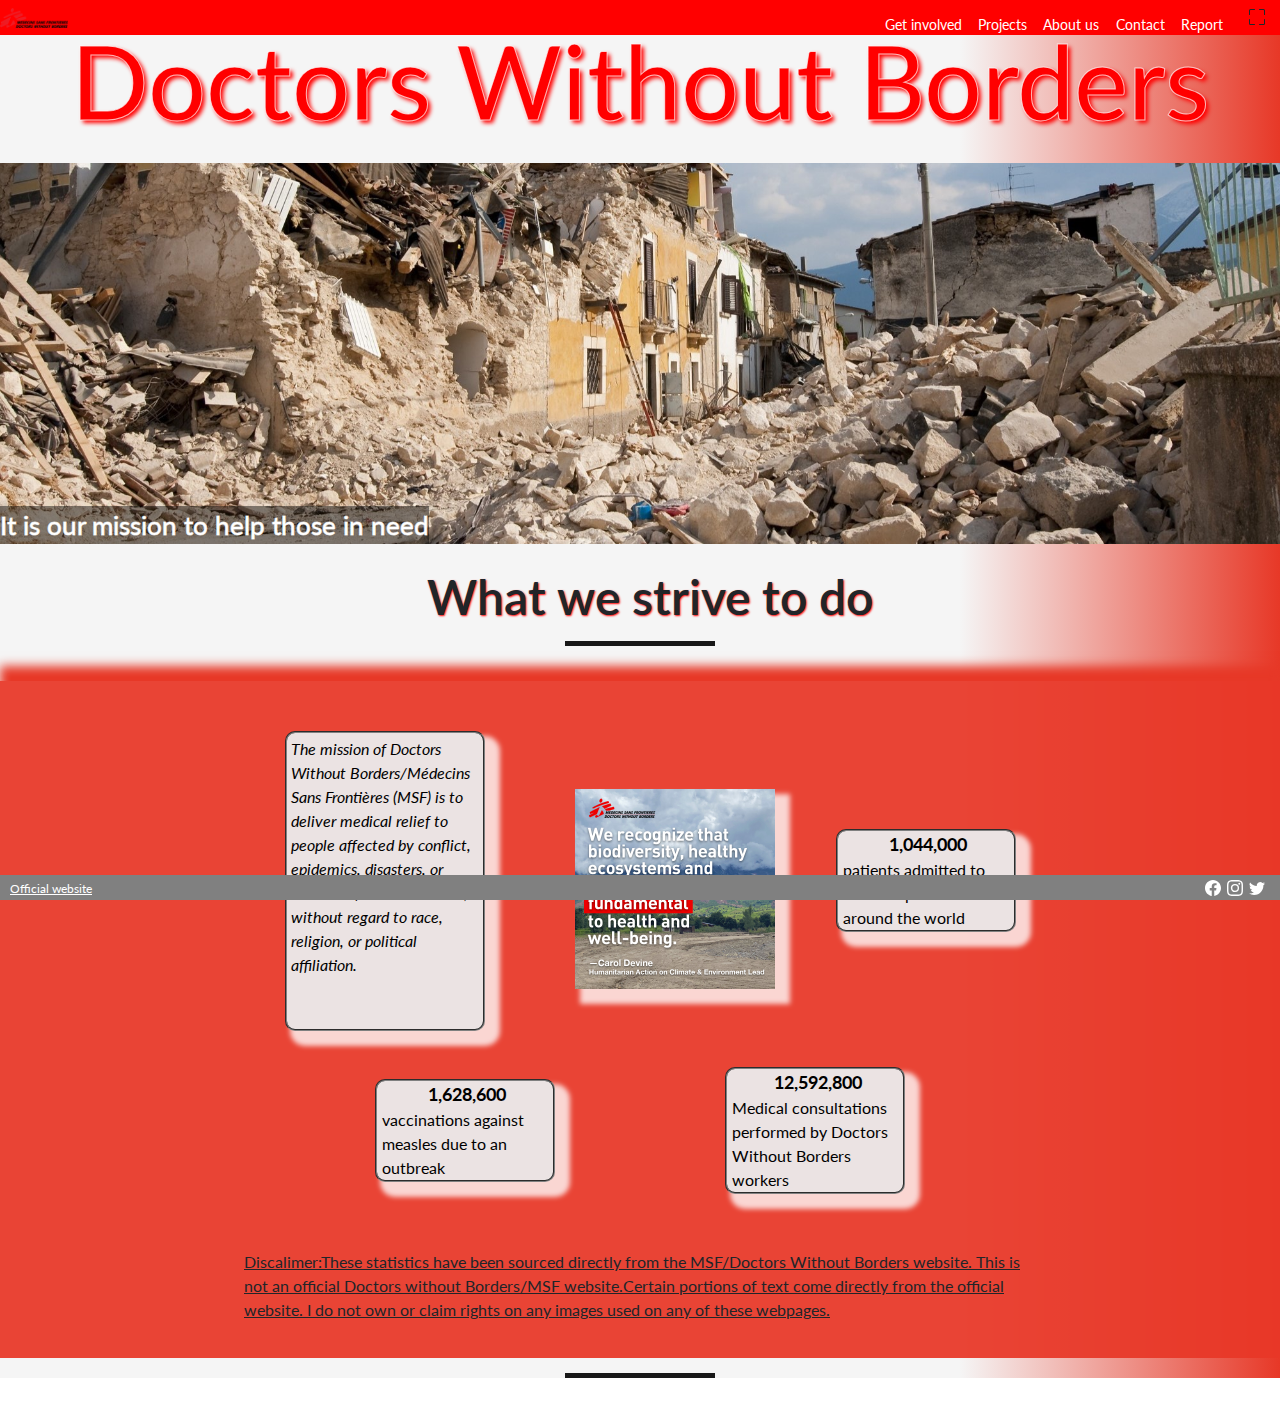
<file: Final project/index.html>
<!DOCTYPE html>
<html lang="en">

<head>
    <meta charset="UTF-8" />
    <meta name="description" content="Doctors without borders is a health organization that helps people">
    <meta name="keywords" content="Doctors without Borders homepage">
    <title>Doctors Without Borders</title>
    <link rel="stylesheet" href="https://cdn.jsdelivr.net/npm/bootstrap@5.3.2/dist/css/bootstrap.min.css">
    <script src="https://ajax.googleapis.com/ajax/libs/jquery/3.7.1/jquery.min.js"></script>
    <script src="https://cdn.jsdelivr.net/npm/bootstrap@5.3.2/dist/js/bootstrap.bundle.min.js"></script>
    <link rel="stylesheet" type="text/css" href="css/custom.css">
    <link rel="preconnect" href="https://fonts.googleapis.com">
<link rel="preconnect" href="https://fonts.gstatic.com" crossorigin>
<link href="https://fonts.googleapis.com/css2?family=Lato:ital,wght@0,100;0,300;0,400;0,700;0,900;1,100;1,300;1,400;1,700;1,900&display=swap" rel="stylesheet">



</head>

<body>
    <nav>
        <div class="navContainer">
            <a href="index.html">
                <img src="images/doctors-without-borders-logo-BF474F5DF2-seeklogo.com.png" class="logo"
                    alt="Doctors Without Borders logo">
            </a>
            <div class="navlinks">
                <ul class="navList">
                    <li><a href="Involved.html">Get involved</a></li>
                    <li><a href="Project.html">Projects</a></li>
                    <li><a href="About.html">About us</a></li>
                    <li><a href="Contact.html">Contact</a></li>
                    <li><a href="Report.html">Report</a></li>
                    <li id="fullscreen">
                        <svg xmlns="http://www.w3.org/2000/svg" width="16" height="16" fill="currentColor"
                            class="bi bi-fullscreen" viewBox="0 0 16 16">
                            <path
                                d="M1.5 1a.5.5 0 0 0-.5.5v4a.5.5 0 0 1-1 0v-4A1.5 1.5 0 0 1 1.5 0h4a.5.5 0 0 1 0 1zM10 .5a.5.5 0 0 1 .5-.5h4A1.5 1.5 0 0 1 16 1.5v4a.5.5 0 0 1-1 0v-4a.5.5 0 0 0-.5-.5h-4a.5.5 0 0 1-.5-.5M.5 10a.5.5 0 0 1 .5.5v4a.5.5 0 0 0 .5.5h4a.5.5 0 0 1 0 1h-4A1.5 1.5 0 0 1 0 14.5v-4a.5.5 0 0 1 .5-.5m15 0a.5.5 0 0 1 .5.5v4a1.5 1.5 0 0 1-1.5 1.5h-4a.5.5 0 0 1 0-1h4a.5.5 0 0 0 .5-.5v-4a.5.5 0 0 1 .5-.5" />
                        </svg>
                    </li>
                </ul>

            </div>
        </div>
    </nav>
    <div id="grad">
        <div id="progressbar"></div>
        <h1 class="DWB">Doctors Without Borders</h1>
        <!-- Image banner with caption to grab users attention -->
        <div class="bannerContainer">
            <img src="images/earthquake-1665878.jpg" class="img-fluid" alt="Earthquake rubble">
            <div class="bannerText">It is our mission to help those in need</div>
        </div>
        <br>
        <div class="homepageheader">
            <h2 class="mission">
                What we strive to do
            </h2>
            <hr class="divider">
        </div>

        <div class="content">
            <!-- Home page main content including statistics -->
            <div class="missionContainer">
                <p class="missionStatement">The mission of Doctors Without Borders/Médecins Sans Frontières (MSF)
                    is to deliver medical relief to people affected by conflict, epidemics, disasters, or exclusion
                    from health care, without regard to race, religion, or political affiliation. </p>
                <img src="images/extraimagejpg.jpg" class="environment" alt="quote by Carol Devine">
                <p class="statistics"> <strong> 1,044,000</strong> patients admitted to MSF hospitals or clinics around
                    the world</p>
                <p class="statistics"><strong> 1,628,600 </strong> vaccinations against measles due to an outbreak</p>
                <p class="statistics"><strong> 12,592,800</strong> Medical consultations performed by Doctors Without
                    Borders workers</p>
                    
                <p id="stats">Discalimer:These statistics have been sourced directly from the MSF/Doctors Without
                    Borders website.
                    This is not an official Doctors without Borders/MSF website.Certain portions of text come directly
                    from the official website.
                    I do not own or claim rights on any images used on any of these webpages.
                </p>

            </div>
            <br>
        </div>
        <hr class="divider">
        <footer>
            <div class="footerContainer">
                <a href="https://www.msf.org/">
                    <p>Official website</p>
                </a>
                <div class="socials">
                    <a href="https://www.facebook.com/aerzteohnegrenzen/">
                        <svg xmlns="http://www.w3.org/2000/svg" width="16" height="16" fill="currentColor"
                            class="bi bi-facebook" viewBox="0 0 16 16">
                            <path
                                d="M16 8.049c0-4.446-3.582-8.05-8-8.05C3.58 0-.002 3.603-.002 8.05c0 4.017 2.926 7.347 6.75 7.951v-5.625h-2.03V8.05H6.75V6.275c0-2.017 1.195-3.131 3.022-3.131.876 0 1.791.157 1.791.157v1.98h-1.009c-.993 0-1.303.621-1.303 1.258v1.51h2.218l-.354 2.326H9.25V16c3.824-.604 6.75-3.934 6.75-7.951" />
                        </svg>
                    </a>
                    <a href="https://www.instagram.com/doctorswithoutborders/?hl=en">
                        <svg xmlns="http://www.w3.org/2000/svg" width="16" height="16" fill="currentColor"
                            class="bi bi-instagram" viewBox="0 0 16 16">
                            <path
                                d="M8 0C5.829 0 5.556.01 4.703.048 3.85.088 3.269.222 2.76.42a3.9 3.9 0 0 0-1.417.923A3.9 3.9 0 0 0 .42 2.76C.222 3.268.087 3.85.048 4.7.01 5.555 0 5.827 0 8.001c0 2.172.01 2.444.048 3.297.04.852.174 1.433.372 1.942.205.526.478.972.923 1.417.444.445.89.719 1.416.923.51.198 1.09.333 1.942.372C5.555 15.99 5.827 16 8 16s2.444-.01 3.298-.048c.851-.04 1.434-.174 1.943-.372a3.9 3.9 0 0 0 1.416-.923c.445-.445.718-.891.923-1.417.197-.509.332-1.09.372-1.942C15.99 10.445 16 10.173 16 8s-.01-2.445-.048-3.299c-.04-.851-.175-1.433-.372-1.941a3.9 3.9 0 0 0-.923-1.417A3.9 3.9 0 0 0 13.24.42c-.51-.198-1.092-.333-1.943-.372C10.443.01 10.172 0 7.998 0zm-.717 1.442h.718c2.136 0 2.389.007 3.232.046.78.035 1.204.166 1.486.275.373.145.64.319.92.599s.453.546.598.92c.11.281.24.705.275 1.485.039.843.047 1.096.047 3.231s-.008 2.389-.047 3.232c-.035.78-.166 1.203-.275 1.485a2.5 2.5 0 0 1-.599.919c-.28.28-.546.453-.92.598-.28.11-.704.24-1.485.276-.843.038-1.096.047-3.232.047s-2.39-.009-3.233-.047c-.78-.036-1.203-.166-1.485-.276a2.5 2.5 0 0 1-.92-.598 2.5 2.5 0 0 1-.6-.92c-.109-.281-.24-.705-.275-1.485-.038-.843-.046-1.096-.046-3.233s.008-2.388.046-3.231c.036-.78.166-1.204.276-1.486.145-.373.319-.64.599-.92s.546-.453.92-.598c.282-.11.705-.24 1.485-.276.738-.034 1.024-.044 2.515-.045zm4.988 1.328a.96.96 0 1 0 0 1.92.96.96 0 0 0 0-1.92m-4.27 1.122a4.109 4.109 0 1 0 0 8.217 4.109 4.109 0 0 0 0-8.217m0 1.441a2.667 2.667 0 1 1 0 5.334 2.667 2.667 0 0 1 0-5.334" />
                        </svg>
                    </a>

                    <a href="https://twitter.com/msf">
                        <svg xmlns="http://www.w3.org/2000/svg" width="16" height="16" fill="currentColor"
                            class="bi bi-twitter" viewBox="0 0 16 16">
                            <path
                                d="M5.026 15c6.038 0 9.341-5.003 9.341-9.334q.002-.211-.006-.422A6.7 6.7 0 0 0 16 3.542a6.7 6.7 0 0 1-1.889.518 3.3 3.3 0 0 0 1.447-1.817 6.5 6.5 0 0 1-2.087.793A3.286 3.286 0 0 0 7.875 6.03a9.32 9.32 0 0 1-6.767-3.429 3.29 3.29 0 0 0 1.018 4.382A3.3 3.3 0 0 1 .64 6.575v.045a3.29 3.29 0 0 0 2.632 3.218 3.2 3.2 0 0 1-.865.115 3 3 0 0 1-.614-.057 3.28 3.28 0 0 0 3.067 2.277A6.6 6.6 0 0 1 .78 13.58a6 6 0 0 1-.78-.045A9.34 9.34 0 0 0 5.026 15" />
                        </svg>
                    </a>
                </div>
            </div>
            <script src="js/script.js"></script>
        </footer>
    </div>
</body>

</html>
</file>
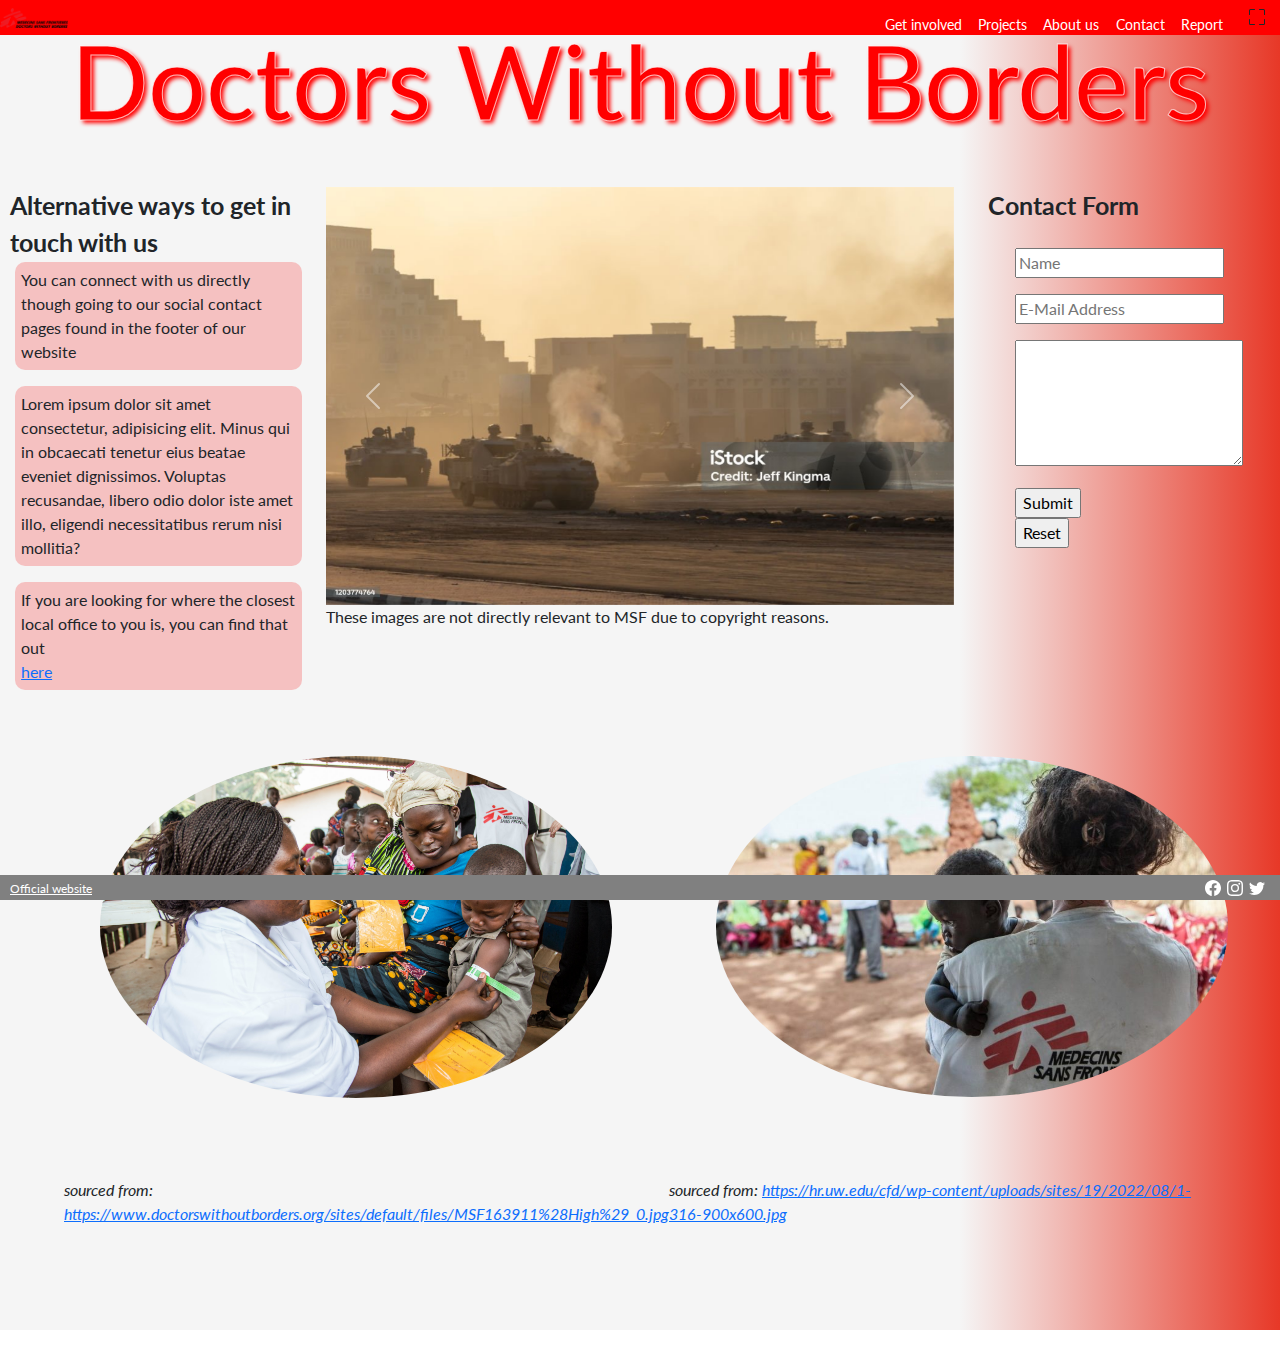
<file: Final project/Contact.html>
<!DOCTYPE html>
<html lang="en">

<head>
  <meta charset="UTF-8" />
  <meta name="description" content="Doctors without Borders contact page">
  <meta name="keywords" content="Contacting Doctors without Borders">
  <title>Contact Doctors Without Borders</title>
  <link rel="stylesheet" href="https://cdn.jsdelivr.net/npm/bootstrap@5.3.2/dist/css/bootstrap.min.css">
  <script src="https://ajax.googleapis.com/ajax/libs/jquery/3.7.1/jquery.min.js"></script>
  <script src="https://cdn.jsdelivr.net/npm/bootstrap@5.3.2/dist/js/bootstrap.bundle.min.js"></script>
  <link rel="stylesheet" type="text/css" href="css/custom.css">
  <link rel="preconnect" href="https://fonts.googleapis.com">
  <link rel="preconnect" href="https://fonts.gstatic.com" crossorigin>
  <link href="https://fonts.googleapis.com/css2?family=Lato:ital,wght@0,100;0,300;0,400;0,700;0,900;1,100;1,300;1,400;1,700;1,900&display=swap" rel="stylesheet">
</head>

<body>
  <nav>
    <div class="navContainer">
      <a href="index.html">
        <img src="images/doctors-without-borders-logo-BF474F5DF2-seeklogo.com.png" class="logo"
          alt="Doctors Without Borders logo">
      </a>
      <div class="navlinks">
        <ul class="navList">
          <li><a href="Involved.html">Get involved</a></li>
          <li><a href="Project.html">Projects</a></li>
          <li><a href="About.html">About us</a></li>
          <li><a href="Contact.html">Contact</a></li>
          <li><a href="Report.html">Report</a></li>
          <li id="fullscreen">
            <svg xmlns="http://www.w3.org/2000/svg" width="16" height="16" fill="currentColor" class="bi bi-fullscreen"
              viewBox="0 0 16 16">
              <path
                d="M1.5 1a.5.5 0 0 0-.5.5v4a.5.5 0 0 1-1 0v-4A1.5 1.5 0 0 1 1.5 0h4a.5.5 0 0 1 0 1zM10 .5a.5.5 0 0 1 .5-.5h4A1.5 1.5 0 0 1 16 1.5v4a.5.5 0 0 1-1 0v-4a.5.5 0 0 0-.5-.5h-4a.5.5 0 0 1-.5-.5M.5 10a.5.5 0 0 1 .5.5v4a.5.5 0 0 0 .5.5h4a.5.5 0 0 1 0 1h-4A1.5 1.5 0 0 1 0 14.5v-4a.5.5 0 0 1 .5-.5m15 0a.5.5 0 0 1 .5.5v4a1.5 1.5 0 0 1-1.5 1.5h-4a.5.5 0 0 1 0-1h4a.5.5 0 0 0 .5-.5v-4a.5.5 0 0 1 .5-.5" />
            </svg>
          </li>
        </ul>
      </div>
    </div>
  </nav>
  <div id="grad">
    <div id="progressbar"></div>
    <h1 class="DWB">Doctors Without Borders</h1>
    <br>
    <div class="contactContainer">
      <div class="row justify-content-center">
        <div class="col-md-3">
          <!-- Additional Contact options section -->
          <div class="contactHeaders"> Alternative ways to get in touch with us</div>
          <div id="morecontactSub">
            <p id="morecontact">You can connect with us directly though going to our social contact pages found in the
              footer of our website</p>
            <p id="morecontenttwo">Lorem ipsum dolor sit amet consectetur, adipisicing elit. Minus qui in obcaecati
              tenetur eius beatae eveniet dignissimos. Voluptas recusandae, libero odio dolor iste amet illo, eligendi
              necessitatibus rerum nisi mollitia?</p>
            <p id="morecontentthree"> If you are looking for where the closest local office to you is, you can find that
              out <a href="https://www.msf.org/contact-us"> here</a> </p>
          </div>
        </div>
        <div class="col-md-6">
          <!-- Bootstrap image Carousel -->
          <!-- This code comes directly from https://getbootstrap.com/docs/5.3/components/carousel/ -->
          <div id="carouselExample" class="carousel slide">
            <div class="carousel-inner">
              <div class="carousel-item active">
                <img src="images/img1.jpg" class="d-block w-100" alt="Tanks driving in a wartorn zone">
              </div>
              <div class="carousel-item">
                <img src="images/img2.jpg" class="d-block w-100" alt="Destroyed industrial building">
              </div>
              <div class="carousel-item">
                <img src="images/img3.jpg" class="d-block w-100" alt="Soldiers standing in smoke pointing their guns">
              </div>
            </div>
            <button class="carousel-control-prev" type="button" data-bs-target="#carouselExample" data-bs-slide="prev">
              <span class="carousel-control-prev-icon" aria-hidden="true"></span>
              <span class="visually-hidden">Previous</span>
            </button>
            <button class="carousel-control-next" type="button" data-bs-target="#carouselExample" data-bs-slide="next">
              <span class="carousel-control-next-icon" aria-hidden="true"></span>
              <span class="visually-hidden">Next</span>
            </button>
          </div>
          <p id="imagesources"> These images are not directly relevant to MSF due to copyright reasons. </p>
        </div>
        <div class="col-md-3">
          <!-- Contact Form  -->
          <div class="contactHeaders">Contact Form</div>
          <br>
          <form id="form">
            <p>
              <input type="text" placeholder="Name" id="nameField">
            </p>
            <p>
              <input type="email" placeholder="E-Mail Address" id="emailfield">
            </p>
            <p>
              <textarea rows="5" cols="23" name="inputfield" id="inputfield">
      </textarea>
            </p>
            <input type="submit" value="Submit" id="submit" />
            <input type="reset" value="Reset">
          </form>
          <div id="tyarea"></div>
        </div>
      </div>
      <!-- Bottom of page additional images -->
      <figure>
        <img class="contactimg" src="images/contact-page1.jpg" alt="Image of a child being helped by a MSF worker">

        <img class="contactimg" src="images/contact-page2jpg.jpg" alt="MSF worker holding a child">
      </figure>
      <div id="imglinks">
        <p>sourced from: <a href="https://www.doctorswithoutborders.org/sites/default/files/MSF163911%28High%29_0.jpg">
            https://www.doctorswithoutborders.org/sites/default/files/MSF163911%28High%29_0.jpg</a></p>
        <p> sourced from: <a href="https://hr.uw.edu/cfd/wp-content/uploads/sites/19/2022/08/1-316-900x600.jpg">
            https://hr.uw.edu/cfd/wp-content/uploads/sites/19/2022/08/1-316-900x600.jpg </a></p>
      </div>
    </div>
    <br>
    <footer>
      <div class="footerContainer">
        <a href="https://www.msf.org/">
          <p>Official website</p>
        </a>
        <div class="socials">
          <a href="https://www.facebook.com/aerzteohnegrenzen/">
            <svg xmlns="http://www.w3.org/2000/svg" width="16" height="16" fill="currentColor" class="bi bi-facebook"
              viewBox="0 0 16 16">
              <path
                d="M16 8.049c0-4.446-3.582-8.05-8-8.05C3.58 0-.002 3.603-.002 8.05c0 4.017 2.926 7.347 6.75 7.951v-5.625h-2.03V8.05H6.75V6.275c0-2.017 1.195-3.131 3.022-3.131.876 0 1.791.157 1.791.157v1.98h-1.009c-.993 0-1.303.621-1.303 1.258v1.51h2.218l-.354 2.326H9.25V16c3.824-.604 6.75-3.934 6.75-7.951" />
            </svg>
          </a>
          <a href="https://www.instagram.com/doctorswithoutborders/?hl=en">
            <svg xmlns="http://www.w3.org/2000/svg" width="16" height="16" fill="currentColor" class="bi bi-instagram"
              viewBox="0 0 16 16">
              <path
                d="M8 0C5.829 0 5.556.01 4.703.048 3.85.088 3.269.222 2.76.42a3.9 3.9 0 0 0-1.417.923A3.9 3.9 0 0 0 .42 2.76C.222 3.268.087 3.85.048 4.7.01 5.555 0 5.827 0 8.001c0 2.172.01 2.444.048 3.297.04.852.174 1.433.372 1.942.205.526.478.972.923 1.417.444.445.89.719 1.416.923.51.198 1.09.333 1.942.372C5.555 15.99 5.827 16 8 16s2.444-.01 3.298-.048c.851-.04 1.434-.174 1.943-.372a3.9 3.9 0 0 0 1.416-.923c.445-.445.718-.891.923-1.417.197-.509.332-1.09.372-1.942C15.99 10.445 16 10.173 16 8s-.01-2.445-.048-3.299c-.04-.851-.175-1.433-.372-1.941a3.9 3.9 0 0 0-.923-1.417A3.9 3.9 0 0 0 13.24.42c-.51-.198-1.092-.333-1.943-.372C10.443.01 10.172 0 7.998 0zm-.717 1.442h.718c2.136 0 2.389.007 3.232.046.78.035 1.204.166 1.486.275.373.145.64.319.92.599s.453.546.598.92c.11.281.24.705.275 1.485.039.843.047 1.096.047 3.231s-.008 2.389-.047 3.232c-.035.78-.166 1.203-.275 1.485a2.5 2.5 0 0 1-.599.919c-.28.28-.546.453-.92.598-.28.11-.704.24-1.485.276-.843.038-1.096.047-3.232.047s-2.39-.009-3.233-.047c-.78-.036-1.203-.166-1.485-.276a2.5 2.5 0 0 1-.92-.598 2.5 2.5 0 0 1-.6-.92c-.109-.281-.24-.705-.275-1.485-.038-.843-.046-1.096-.046-3.233s.008-2.388.046-3.231c.036-.78.166-1.204.276-1.486.145-.373.319-.64.599-.92s.546-.453.92-.598c.282-.11.705-.24 1.485-.276.738-.034 1.024-.044 2.515-.045zm4.988 1.328a.96.96 0 1 0 0 1.92.96.96 0 0 0 0-1.92m-4.27 1.122a4.109 4.109 0 1 0 0 8.217 4.109 4.109 0 0 0 0-8.217m0 1.441a2.667 2.667 0 1 1 0 5.334 2.667 2.667 0 0 1 0-5.334" />
            </svg>
          </a>
          <a href="https://twitter.com/msf">
            <svg xmlns="http://www.w3.org/2000/svg" width="16" height="16" fill="currentColor" class="bi bi-twitter"
              viewBox="0 0 16 16">
              <path
                d="M5.026 15c6.038 0 9.341-5.003 9.341-9.334q.002-.211-.006-.422A6.7 6.7 0 0 0 16 3.542a6.7 6.7 0 0 1-1.889.518 3.3 3.3 0 0 0 1.447-1.817 6.5 6.5 0 0 1-2.087.793A3.286 3.286 0 0 0 7.875 6.03a9.32 9.32 0 0 1-6.767-3.429 3.29 3.29 0 0 0 1.018 4.382A3.3 3.3 0 0 1 .64 6.575v.045a3.29 3.29 0 0 0 2.632 3.218 3.2 3.2 0 0 1-.865.115 3 3 0 0 1-.614-.057 3.28 3.28 0 0 0 3.067 2.277A6.6 6.6 0 0 1 .78 13.58a6 6 0 0 1-.78-.045A9.34 9.34 0 0 0 5.026 15" />
            </svg>
          </a>
        </div>
      </div>
      <script src="js/script.js"></script>
    </footer>
  </div>
</body>

</html>
</file>
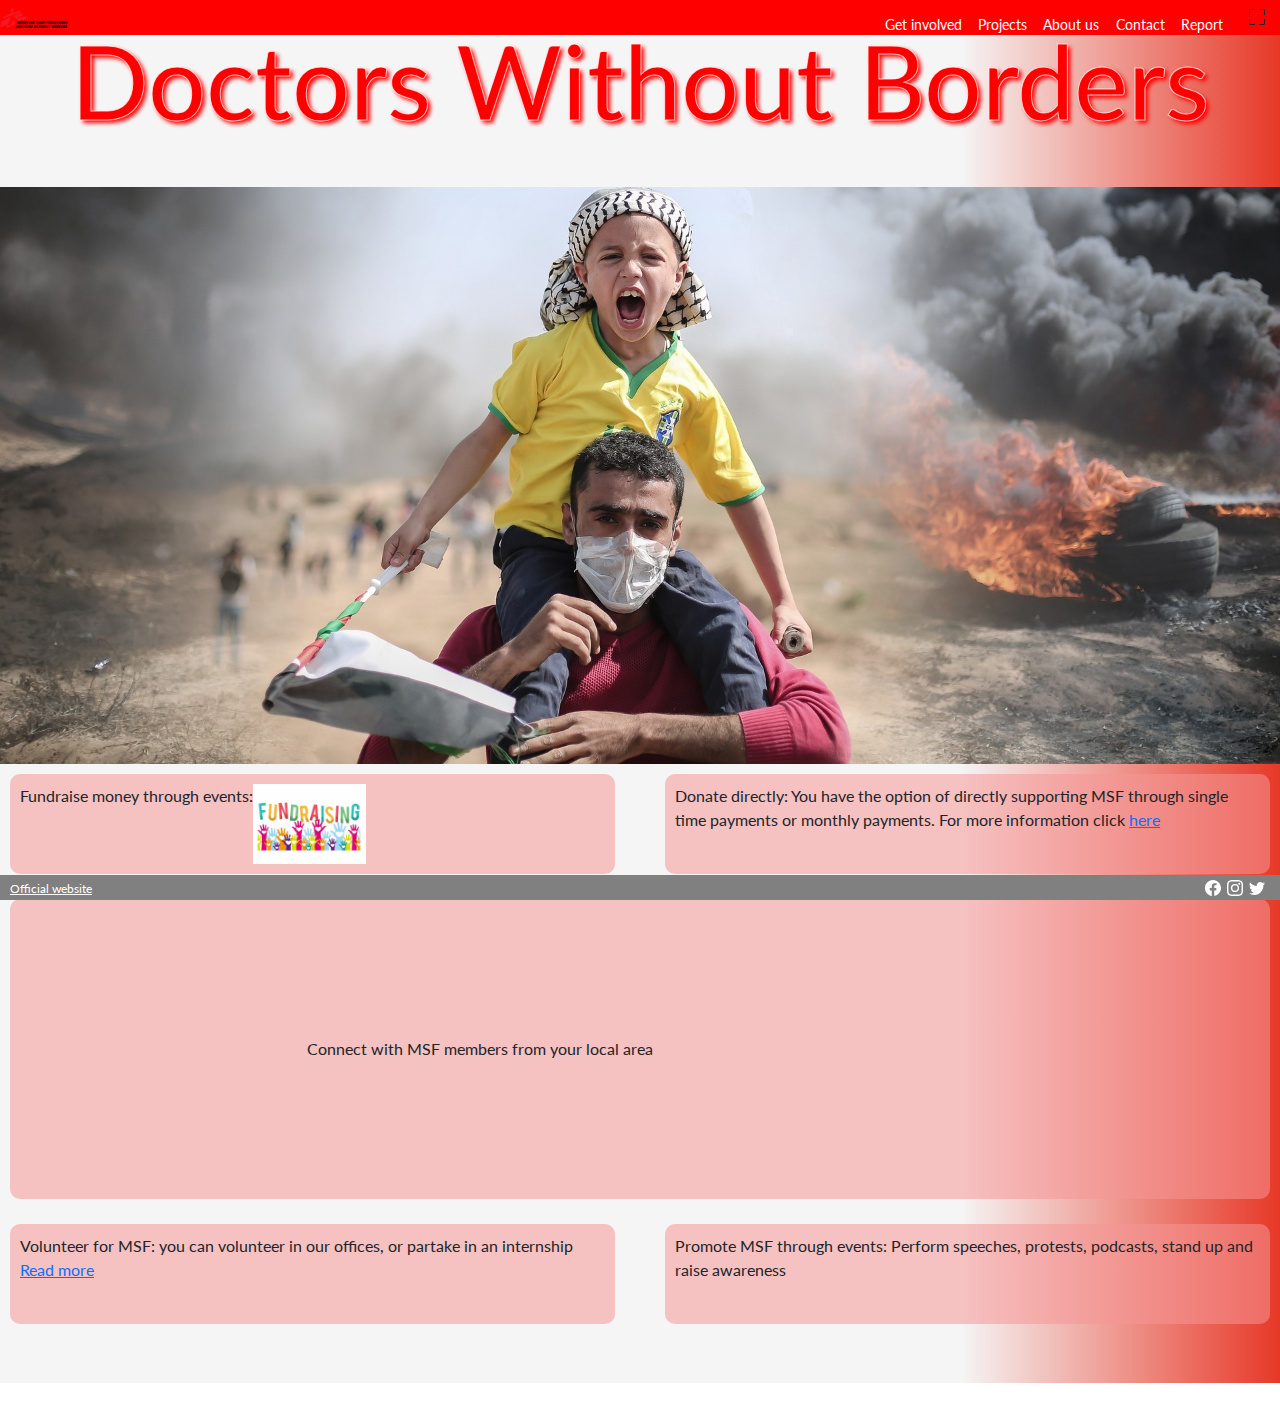
<file: Final project/Involved.html>
<!DOCTYPE html>
<html lang="en">

<head>
    <meta charset="UTF-8" />
    <meta name="keywords" content="How to get involved with doctors without borders, how to help">
    <meta name="description" content="How to get involved with Doctors without Borders">
    <title>Get involved with Doctors Without Borders</title>
    <link rel="stylesheet" href="https://cdn.jsdelivr.net/npm/bootstrap@5.3.2/dist/css/bootstrap.min.css">
    <script src="https://ajax.googleapis.com/ajax/libs/jquery/3.7.1/jquery.min.js"></script>
    <script src="https://cdn.jsdelivr.net/npm/bootstrap@5.3.2/dist/js/bootstrap.bundle.min.js"></script>
    <link rel="stylesheet" type="text/css" href="css/custom.css">
    <link rel="preconnect" href="https://fonts.googleapis.com">
    <link rel="preconnect" href="https://fonts.gstatic.com" crossorigin>
    <link href="https://fonts.googleapis.com/css2?family=Lato:ital,wght@0,100;0,300;0,400;0,700;0,900;1,100;1,300;1,400;1,700;1,900&display=swap" rel="stylesheet">
</head>

<body>
    <nav>
        <div class="navContainer">
            <a href="index.html">
                <img src="images/doctors-without-borders-logo-BF474F5DF2-seeklogo.com.png" class="logo"
                    alt="Doctors Without Borders logo">
            </a>
            <div class="navlinks">
                <ul class="navList">
                    <li><a href="Involved.html">Get involved</a></li>
                    <li><a href="Project.html">Projects</a></li>
                    <li><a href="About.html">About us</a></li>
                    <li><a href="Contact.html">Contact</a></li>
                    <li><a href="Report.html">Report</a></li>
                    <li id="fullscreen">
                        <svg xmlns="http://www.w3.org/2000/svg" width="16" height="16" fill="currentColor"
                            class="bi bi-fullscreen" viewBox="0 0 16 16">
                            <path
                                d="M1.5 1a.5.5 0 0 0-.5.5v4a.5.5 0 0 1-1 0v-4A1.5 1.5 0 0 1 1.5 0h4a.5.5 0 0 1 0 1zM10 .5a.5.5 0 0 1 .5-.5h4A1.5 1.5 0 0 1 16 1.5v4a.5.5 0 0 1-1 0v-4a.5.5 0 0 0-.5-.5h-4a.5.5 0 0 1-.5-.5M.5 10a.5.5 0 0 1 .5.5v4a.5.5 0 0 0 .5.5h4a.5.5 0 0 1 0 1h-4A1.5 1.5 0 0 1 0 14.5v-4a.5.5 0 0 1 .5-.5m15 0a.5.5 0 0 1 .5.5v4a1.5 1.5 0 0 1-1.5 1.5h-4a.5.5 0 0 1 0-1h4a.5.5 0 0 0 .5-.5v-4a.5.5 0 0 1 .5-.5" />
                        </svg>
                    </li>
                </ul>

            </div>
        </div>
    </nav>
    <div id="grad">
        <div id="progressbar"></div>
        <h1 class="DWB">Doctors Without Borders</h1>
        <br>
        <!-- Image Banner -->
        <img src="images/gaza-3829414_1920.jpg" alt="image of gaza with a child and man">
        <br>
        <!-- Main container with all the different elements of how to get involved  -->
        <div class="involvedContainer">
            <div class="involveditem">Fundraise money through events:
                <img src="images/fundraising_cropped-500x353.jpg" alt="image with fundraising written on it"
                    class="img-responsive">
            </div>
            <div class="involveditem">
                <p>Donate directly: You have the option of directly supporting MSF through single time payments or
                    monthly payments. For more information click
                    <a href="https://donate.doctorswithoutborders.org/secure/donate"> here
                    </a>
                </p>
            </div>
            <div class="involveditem">Connect with MSF members from your local area
                <iframe src="https://www.google.com/maps/d/embed?mid=1j7FakZ7UJsr9bTiKn_pd9k8IJKxWIXTS&ehbc=2E312F"
                    width="320" height="240"></iframe>
            </div>
            <div class="involveditem">
                <p> Volunteer for MSF: you can volunteer in our offices, or partake in an internship <a
                        href="https://www.doctorswithoutborders.org/get-involved/volunteer">Read more</a></p>
            </div>
            <div class="involveditem">
                <p> Promote MSF through events: Perform speeches, protests, podcasts, stand up and raise awareness</p>
            </div>
        </div>
        <br>
        <footer>
            <div class="footerContainer">
                <a href="https://www.msf.org/">
                    <p>Official website</p>
                </a>
                <div class="socials">
                    <a href="https://www.facebook.com/aerzteohnegrenzen/">
                        <svg xmlns="http://www.w3.org/2000/svg" width="16" height="16" fill="currentColor"
                            class="bi bi-facebook" viewBox="0 0 16 16">
                            <path
                                d="M16 8.049c0-4.446-3.582-8.05-8-8.05C3.58 0-.002 3.603-.002 8.05c0 4.017 2.926 7.347 6.75 7.951v-5.625h-2.03V8.05H6.75V6.275c0-2.017 1.195-3.131 3.022-3.131.876 0 1.791.157 1.791.157v1.98h-1.009c-.993 0-1.303.621-1.303 1.258v1.51h2.218l-.354 2.326H9.25V16c3.824-.604 6.75-3.934 6.75-7.951" />
                        </svg>
                    </a>
                    <a href="https://www.instagram.com/doctorswithoutborders/?hl=en">
                        <svg xmlns="http://www.w3.org/2000/svg" width="16" height="16" fill="currentColor"
                            class="bi bi-instagram" viewBox="0 0 16 16">
                            <path
                                d="M8 0C5.829 0 5.556.01 4.703.048 3.85.088 3.269.222 2.76.42a3.9 3.9 0 0 0-1.417.923A3.9 3.9 0 0 0 .42 2.76C.222 3.268.087 3.85.048 4.7.01 5.555 0 5.827 0 8.001c0 2.172.01 2.444.048 3.297.04.852.174 1.433.372 1.942.205.526.478.972.923 1.417.444.445.89.719 1.416.923.51.198 1.09.333 1.942.372C5.555 15.99 5.827 16 8 16s2.444-.01 3.298-.048c.851-.04 1.434-.174 1.943-.372a3.9 3.9 0 0 0 1.416-.923c.445-.445.718-.891.923-1.417.197-.509.332-1.09.372-1.942C15.99 10.445 16 10.173 16 8s-.01-2.445-.048-3.299c-.04-.851-.175-1.433-.372-1.941a3.9 3.9 0 0 0-.923-1.417A3.9 3.9 0 0 0 13.24.42c-.51-.198-1.092-.333-1.943-.372C10.443.01 10.172 0 7.998 0zm-.717 1.442h.718c2.136 0 2.389.007 3.232.046.78.035 1.204.166 1.486.275.373.145.64.319.92.599s.453.546.598.92c.11.281.24.705.275 1.485.039.843.047 1.096.047 3.231s-.008 2.389-.047 3.232c-.035.78-.166 1.203-.275 1.485a2.5 2.5 0 0 1-.599.919c-.28.28-.546.453-.92.598-.28.11-.704.24-1.485.276-.843.038-1.096.047-3.232.047s-2.39-.009-3.233-.047c-.78-.036-1.203-.166-1.485-.276a2.5 2.5 0 0 1-.92-.598 2.5 2.5 0 0 1-.6-.92c-.109-.281-.24-.705-.275-1.485-.038-.843-.046-1.096-.046-3.233s.008-2.388.046-3.231c.036-.78.166-1.204.276-1.486.145-.373.319-.64.599-.92s.546-.453.92-.598c.282-.11.705-.24 1.485-.276.738-.034 1.024-.044 2.515-.045zm4.988 1.328a.96.96 0 1 0 0 1.92.96.96 0 0 0 0-1.92m-4.27 1.122a4.109 4.109 0 1 0 0 8.217 4.109 4.109 0 0 0 0-8.217m0 1.441a2.667 2.667 0 1 1 0 5.334 2.667 2.667 0 0 1 0-5.334" />
                        </svg>
                    </a>

                    <a href="https://twitter.com/msf">
                        <svg xmlns="http://www.w3.org/2000/svg" width="16" height="16" fill="currentColor"
                            class="bi bi-twitter" viewBox="0 0 16 16">
                            <path
                                d="M5.026 15c6.038 0 9.341-5.003 9.341-9.334q.002-.211-.006-.422A6.7 6.7 0 0 0 16 3.542a6.7 6.7 0 0 1-1.889.518 3.3 3.3 0 0 0 1.447-1.817 6.5 6.5 0 0 1-2.087.793A3.286 3.286 0 0 0 7.875 6.03a9.32 9.32 0 0 1-6.767-3.429 3.29 3.29 0 0 0 1.018 4.382A3.3 3.3 0 0 1 .64 6.575v.045a3.29 3.29 0 0 0 2.632 3.218 3.2 3.2 0 0 1-.865.115 3 3 0 0 1-.614-.057 3.28 3.28 0 0 0 3.067 2.277A6.6 6.6 0 0 1 .78 13.58a6 6 0 0 1-.78-.045A9.34 9.34 0 0 0 5.026 15" />
                        </svg>
                    </a>
                </div>
            </div>
            <script src="js/script.js"></script>
        </footer>
    </div>
</body>

</html>
</file>
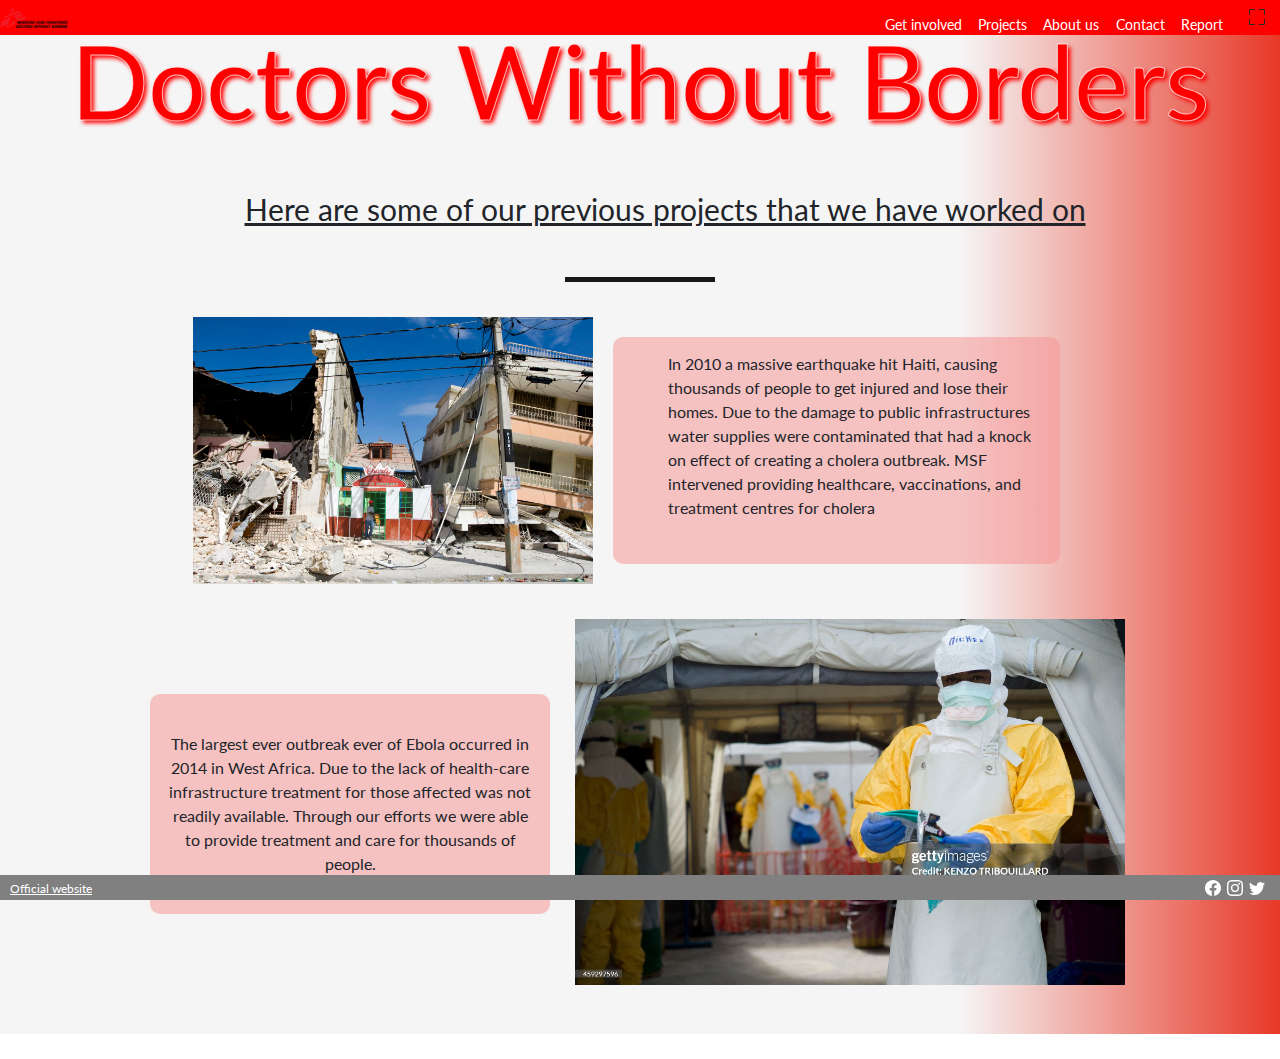
<file: Final project/Project.html>
<!DOCTYPE html>
<html lang="en">

<head>
    <meta charset="UTF-8" />
    <meta name="keywords" content="Doctors without Borders projects and achievements">
    <meta name="description" content="Previous projects and achievements by Doctors without Borders">
    <title>Previous projects by Doctors Without Borders</title>
    <link rel="stylesheet" href="https://cdn.jsdelivr.net/npm/bootstrap@5.3.2/dist/css/bootstrap.min.css">
    <script src="https://ajax.googleapis.com/ajax/libs/jquery/3.7.1/jquery.min.js"></script>
    <script src="https://cdn.jsdelivr.net/npm/bootstrap@5.3.2/dist/js/bootstrap.bundle.min.js"></script>
    <link rel="stylesheet" type="text/css" href="css/custom.css">
    <link rel="preconnect" href="https://fonts.googleapis.com">
    <link rel="preconnect" href="https://fonts.gstatic.com" crossorigin>
    <link
        href="https://fonts.googleapis.com/css2?family=Lato:ital,wght@0,100;0,300;0,400;0,700;0,900;1,100;1,300;1,400;1,700;1,900&display=swap"
        rel="stylesheet">

</head>

<body>
    <nav>
        <div class="navContainer">
            <a href="index.html">
                <img src="images/doctors-without-borders-logo-BF474F5DF2-seeklogo.com.png" class="logo"
                    alt="Doctors Without Borders logo">
            </a>
            <div class="navlinks">
                <ul class="navList">
                    <li><a href="Involved.html">Get involved</a></li>
                    <li><a href="Project.html">Projects</a></li>
                    <li><a href="About.html">About us</a></li>
                    <li><a href="Contact.html">Contact</a></li>
                    <li><a href="Report.html">Report</a></li>
                    <li id="fullscreen">
                        <svg xmlns="http://www.w3.org/2000/svg" width="16" height="16" fill="currentColor"
                            class="bi bi-fullscreen" viewBox="0 0 16 16">
                            <path
                                d="M1.5 1a.5.5 0 0 0-.5.5v4a.5.5 0 0 1-1 0v-4A1.5 1.5 0 0 1 1.5 0h4a.5.5 0 0 1 0 1zM10 .5a.5.5 0 0 1 .5-.5h4A1.5 1.5 0 0 1 16 1.5v4a.5.5 0 0 1-1 0v-4a.5.5 0 0 0-.5-.5h-4a.5.5 0 0 1-.5-.5M.5 10a.5.5 0 0 1 .5.5v4a.5.5 0 0 0 .5.5h4a.5.5 0 0 1 0 1h-4A1.5 1.5 0 0 1 0 14.5v-4a.5.5 0 0 1 .5-.5m15 0a.5.5 0 0 1 .5.5v4a1.5 1.5 0 0 1-1.5 1.5h-4a.5.5 0 0 1 0-1h4a.5.5 0 0 0 .5-.5v-4a.5.5 0 0 1 .5-.5" />
                        </svg>
                    </li>
                </ul>
            </div>
        </div>
    </nav>
    <div id="grad">
        <div id="progressbar"></div>
        <h1 class="DWB">Doctors Without Borders</h1>
        <br>
        <!-- Test -->

        <!-- Section and container regarding Haiti -->
        <div class="homepageheader">
            <p id="projectintro"> Here are some of our previous projects that we have worked on</p>
            <hr class="divider">
        </div>
        <div class="projectsContainer">
            <div class="contentContainer">
                <img src="images/Haiti_Earthquake_building_damage.jpg" alt="building damaged from haiti earthquake"
                    height="400" width="400" class="img-fluid">
                <div class="aboutinfo">

                    <p id="haiti">
                        In 2010 a massive earthquake hit Haiti, causing thousands of people to get injured and lose
                        their
                        homes.
                        Due to the damage to public infrastructures water supplies were contaminated that had a knock on
                        effect of
                        creating a cholera outbreak. MSF intervened providing healthcare, vaccinations, and treatment
                        centres for cholera
                    </p>
                </div>
            </div>
            <!-- Section and container regarding Ebola outbreak -->
            <div class="aboutContainer">
                <p id="westafrica">
                    The largest ever outbreak ever of Ebola occurred in 2014 in West Africa. Due to the lack of
                    health-care
                    infrastructure treatment for those affected was not readily available. Through our efforts we were
                    able
                    to provide treatment and care for thousands of people.
                </p>
                <img src="images/gettyimages-459297596-2048x2048.jpg" alt="doctor in west africa in overalls"
                    width="600" height="400" id="ebola" class="img-fluid">
            </div>
        </div>
        <br>
        <footer>
            <div class="footerContainer">
                <a href="https://www.msf.org/">
                    <p>Official website</p>
                </a>
                <div class="socials">
                    <a href="https://www.facebook.com/aerzteohnegrenzen/">
                        <svg xmlns="http://www.w3.org/2000/svg" width="16" height="16" fill="currentColor"
                            class="bi bi-facebook" viewBox="0 0 16 16">
                            <path
                                d="M16 8.049c0-4.446-3.582-8.05-8-8.05C3.58 0-.002 3.603-.002 8.05c0 4.017 2.926 7.347 6.75 7.951v-5.625h-2.03V8.05H6.75V6.275c0-2.017 1.195-3.131 3.022-3.131.876 0 1.791.157 1.791.157v1.98h-1.009c-.993 0-1.303.621-1.303 1.258v1.51h2.218l-.354 2.326H9.25V16c3.824-.604 6.75-3.934 6.75-7.951" />
                        </svg>
                    </a>
                    <a href="https://www.instagram.com/doctorswithoutborders/?hl=en">
                        <svg xmlns="http://www.w3.org/2000/svg" width="16" height="16" fill="currentColor"
                            class="bi bi-instagram" viewBox="0 0 16 16">
                            <path
                                d="M8 0C5.829 0 5.556.01 4.703.048 3.85.088 3.269.222 2.76.42a3.9 3.9 0 0 0-1.417.923A3.9 3.9 0 0 0 .42 2.76C.222 3.268.087 3.85.048 4.7.01 5.555 0 5.827 0 8.001c0 2.172.01 2.444.048 3.297.04.852.174 1.433.372 1.942.205.526.478.972.923 1.417.444.445.89.719 1.416.923.51.198 1.09.333 1.942.372C5.555 15.99 5.827 16 8 16s2.444-.01 3.298-.048c.851-.04 1.434-.174 1.943-.372a3.9 3.9 0 0 0 1.416-.923c.445-.445.718-.891.923-1.417.197-.509.332-1.09.372-1.942C15.99 10.445 16 10.173 16 8s-.01-2.445-.048-3.299c-.04-.851-.175-1.433-.372-1.941a3.9 3.9 0 0 0-.923-1.417A3.9 3.9 0 0 0 13.24.42c-.51-.198-1.092-.333-1.943-.372C10.443.01 10.172 0 7.998 0zm-.717 1.442h.718c2.136 0 2.389.007 3.232.046.78.035 1.204.166 1.486.275.373.145.64.319.92.599s.453.546.598.92c.11.281.24.705.275 1.485.039.843.047 1.096.047 3.231s-.008 2.389-.047 3.232c-.035.78-.166 1.203-.275 1.485a2.5 2.5 0 0 1-.599.919c-.28.28-.546.453-.92.598-.28.11-.704.24-1.485.276-.843.038-1.096.047-3.232.047s-2.39-.009-3.233-.047c-.78-.036-1.203-.166-1.485-.276a2.5 2.5 0 0 1-.92-.598 2.5 2.5 0 0 1-.6-.92c-.109-.281-.24-.705-.275-1.485-.038-.843-.046-1.096-.046-3.233s.008-2.388.046-3.231c.036-.78.166-1.204.276-1.486.145-.373.319-.64.599-.92s.546-.453.92-.598c.282-.11.705-.24 1.485-.276.738-.034 1.024-.044 2.515-.045zm4.988 1.328a.96.96 0 1 0 0 1.92.96.96 0 0 0 0-1.92m-4.27 1.122a4.109 4.109 0 1 0 0 8.217 4.109 4.109 0 0 0 0-8.217m0 1.441a2.667 2.667 0 1 1 0 5.334 2.667 2.667 0 0 1 0-5.334" />
                        </svg>
                    </a>
                    <a href="https://twitter.com/msf">
                        <svg xmlns="http://www.w3.org/2000/svg" width="16" height="16" fill="currentColor"
                            class="bi bi-twitter" viewBox="0 0 16 16">
                            <path
                                d="M5.026 15c6.038 0 9.341-5.003 9.341-9.334q.002-.211-.006-.422A6.7 6.7 0 0 0 16 3.542a6.7 6.7 0 0 1-1.889.518 3.3 3.3 0 0 0 1.447-1.817 6.5 6.5 0 0 1-2.087.793A3.286 3.286 0 0 0 7.875 6.03a9.32 9.32 0 0 1-6.767-3.429 3.29 3.29 0 0 0 1.018 4.382A3.3 3.3 0 0 1 .64 6.575v.045a3.29 3.29 0 0 0 2.632 3.218 3.2 3.2 0 0 1-.865.115 3 3 0 0 1-.614-.057 3.28 3.28 0 0 0 3.067 2.277A6.6 6.6 0 0 1 .78 13.58a6 6 0 0 1-.78-.045A9.34 9.34 0 0 0 5.026 15" />
                        </svg>
                    </a>
                </div>
            </div>
            <script src="js/script.js"></script>
        </footer>
    </div>
</body>

</html>
</file>
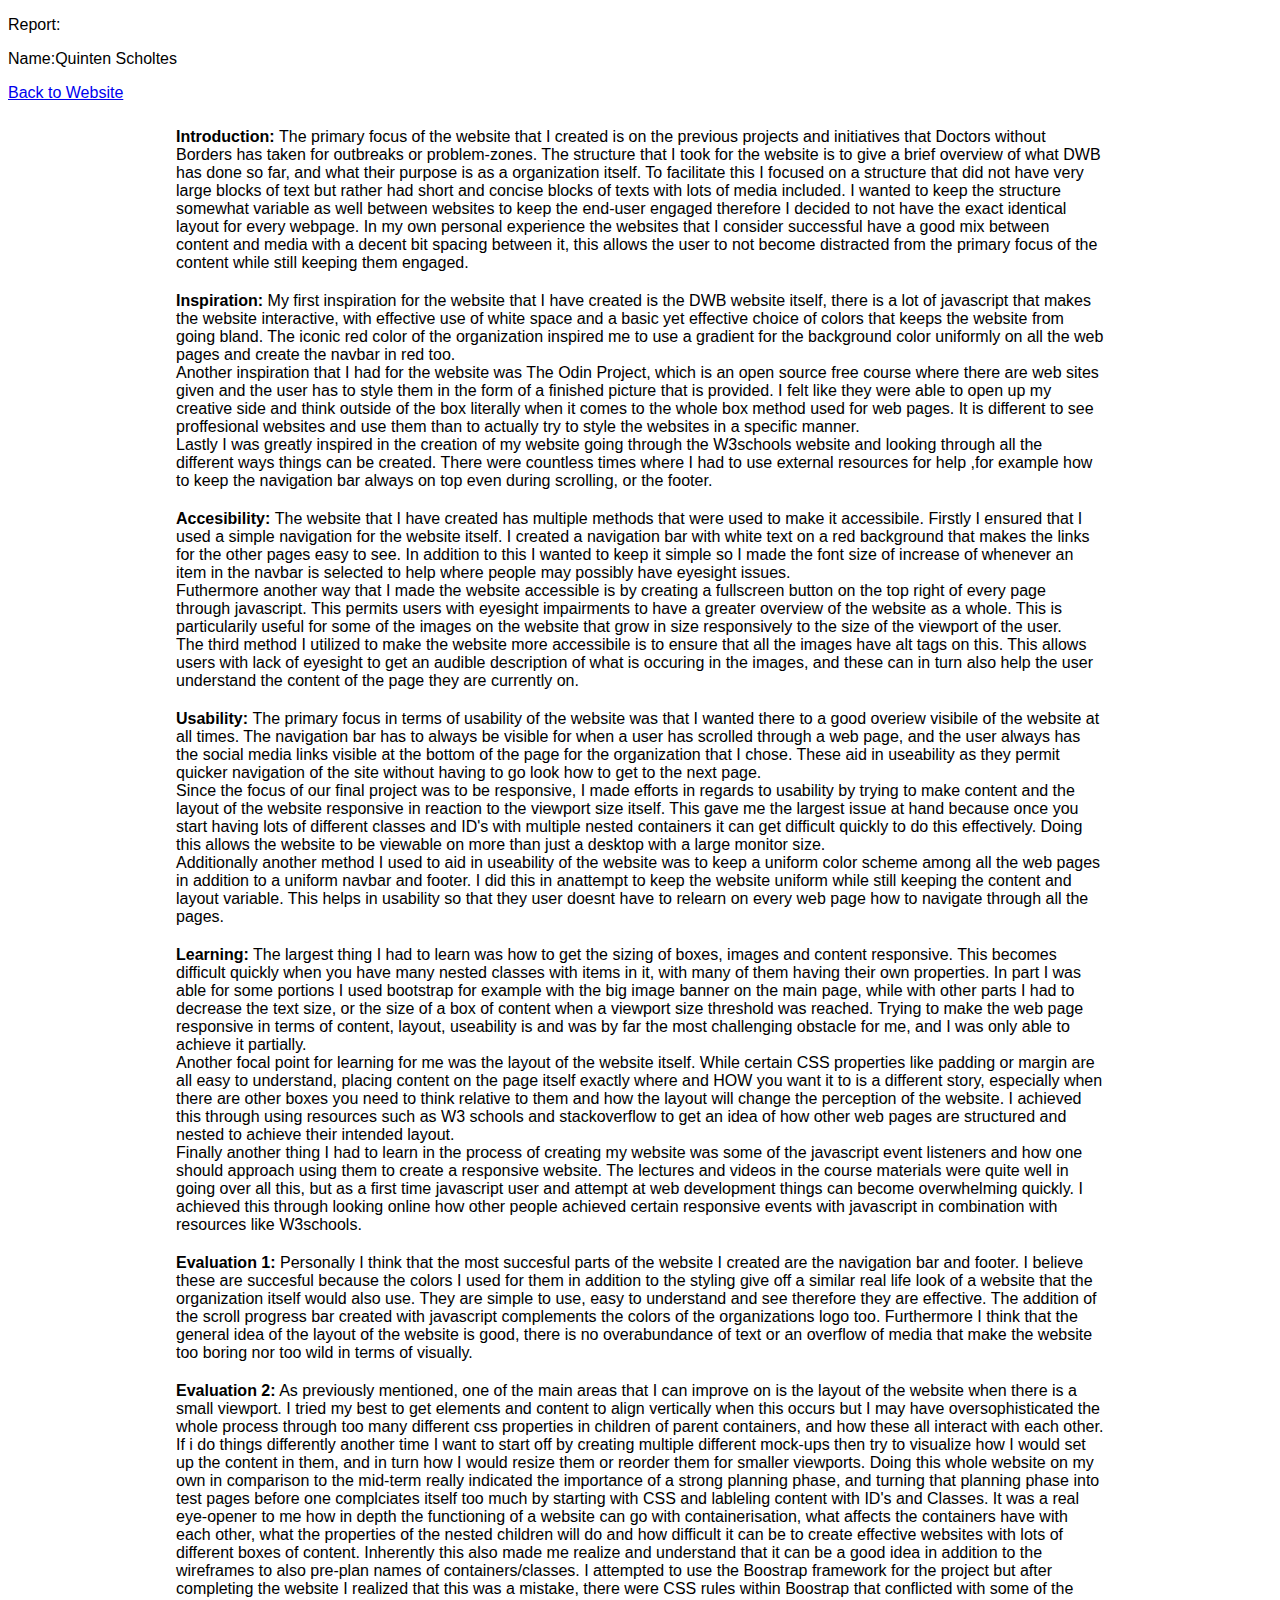
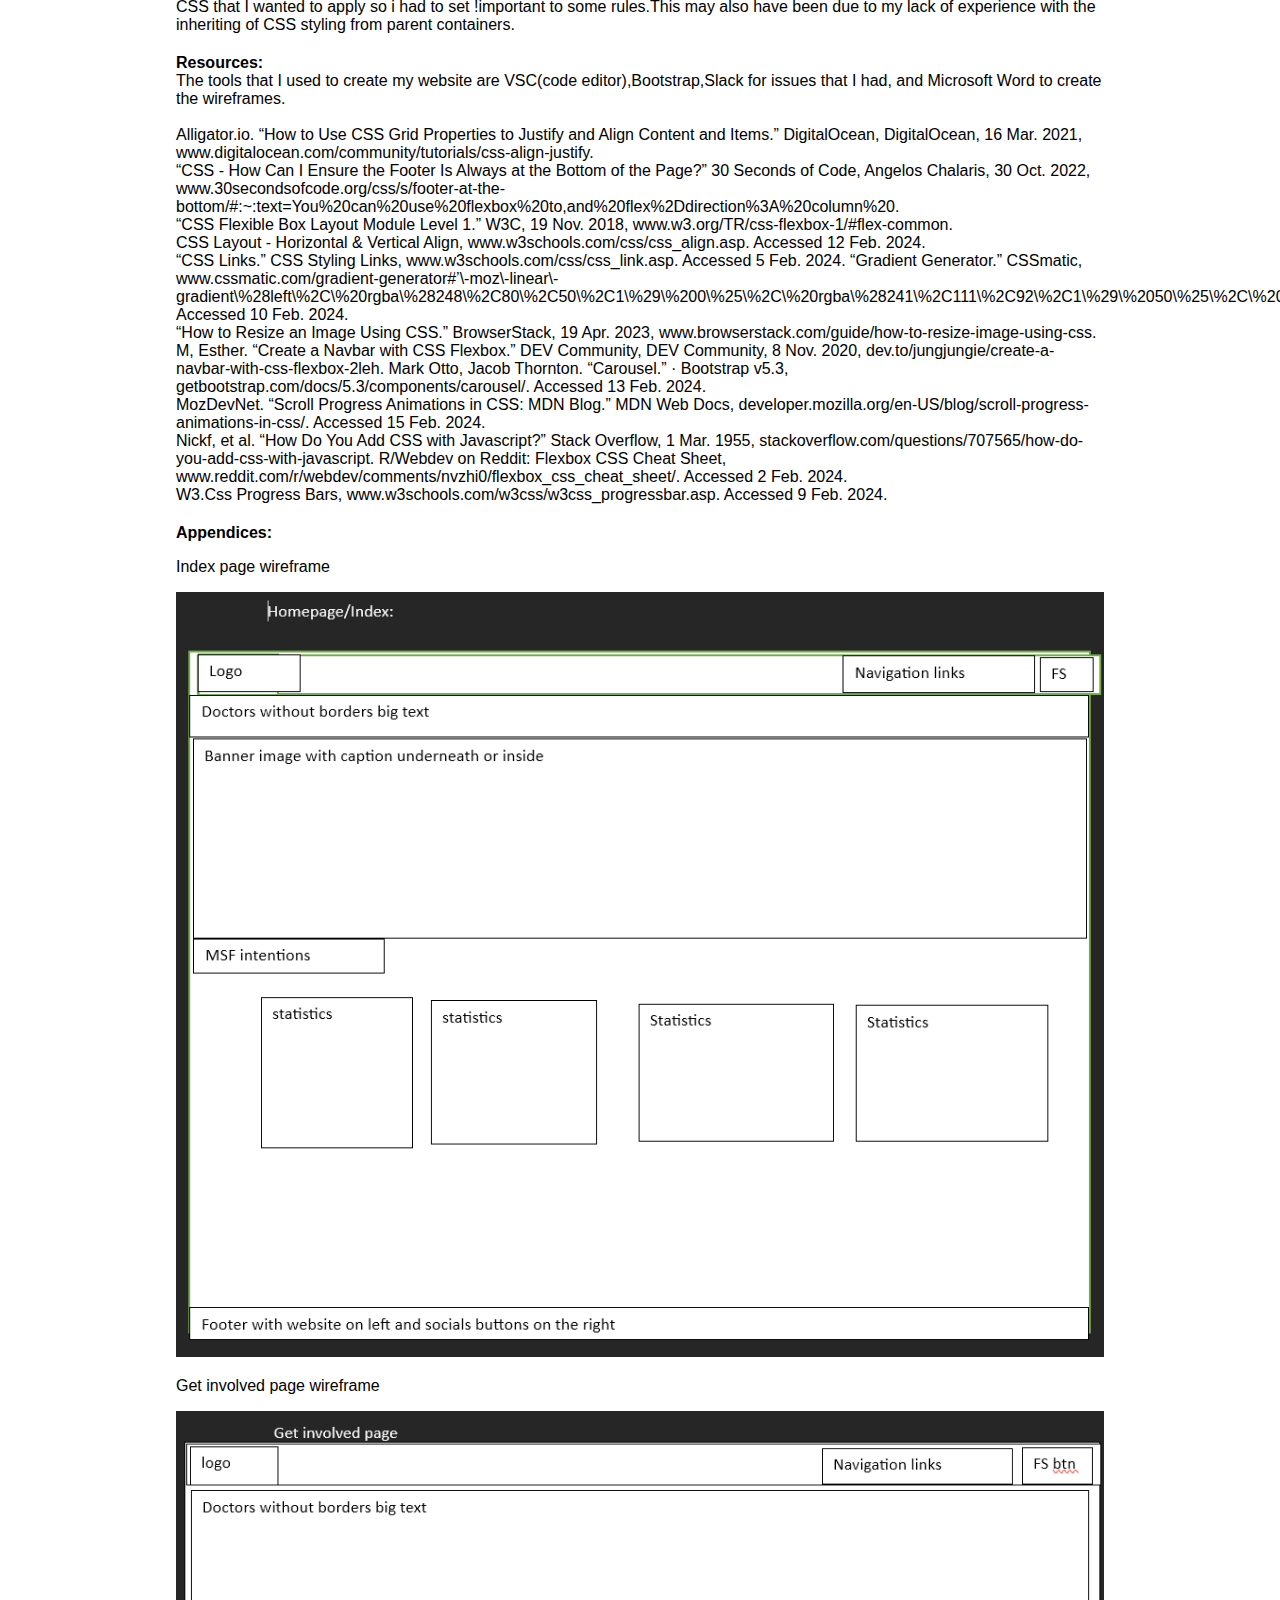
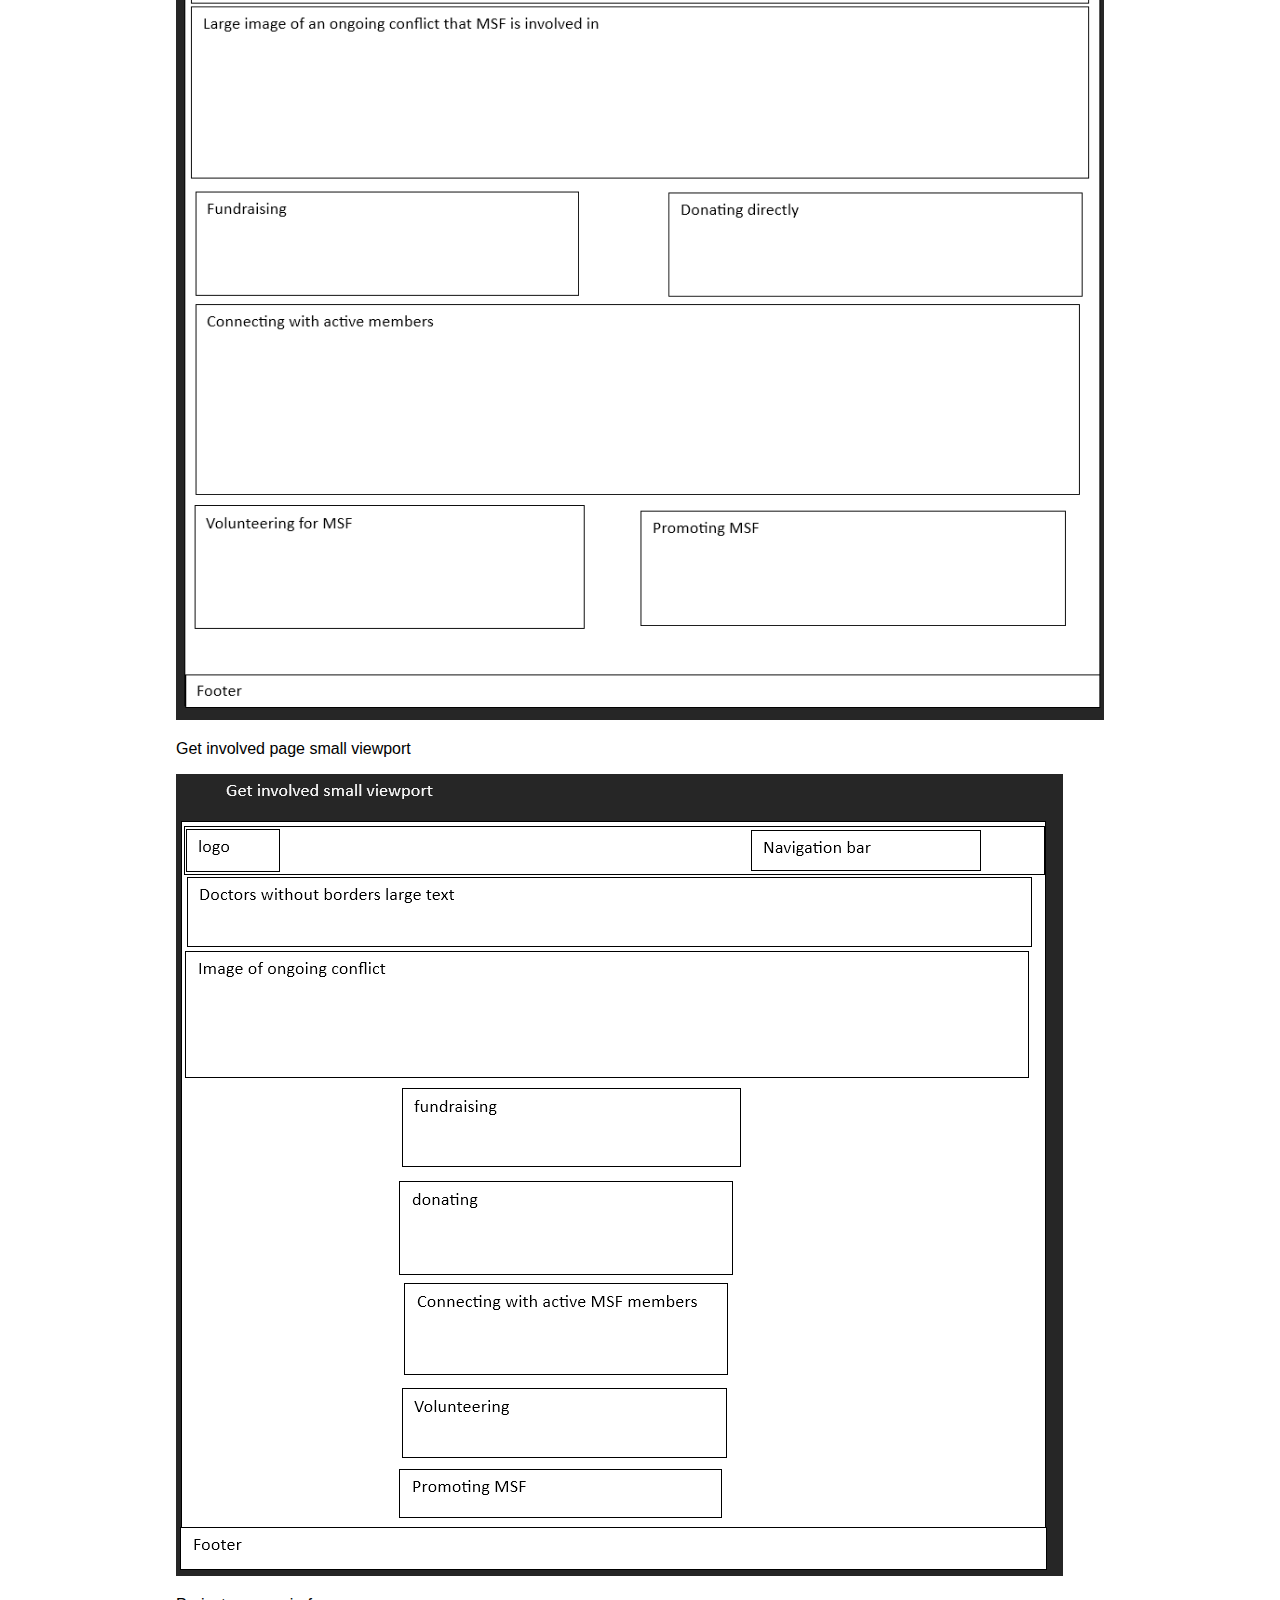
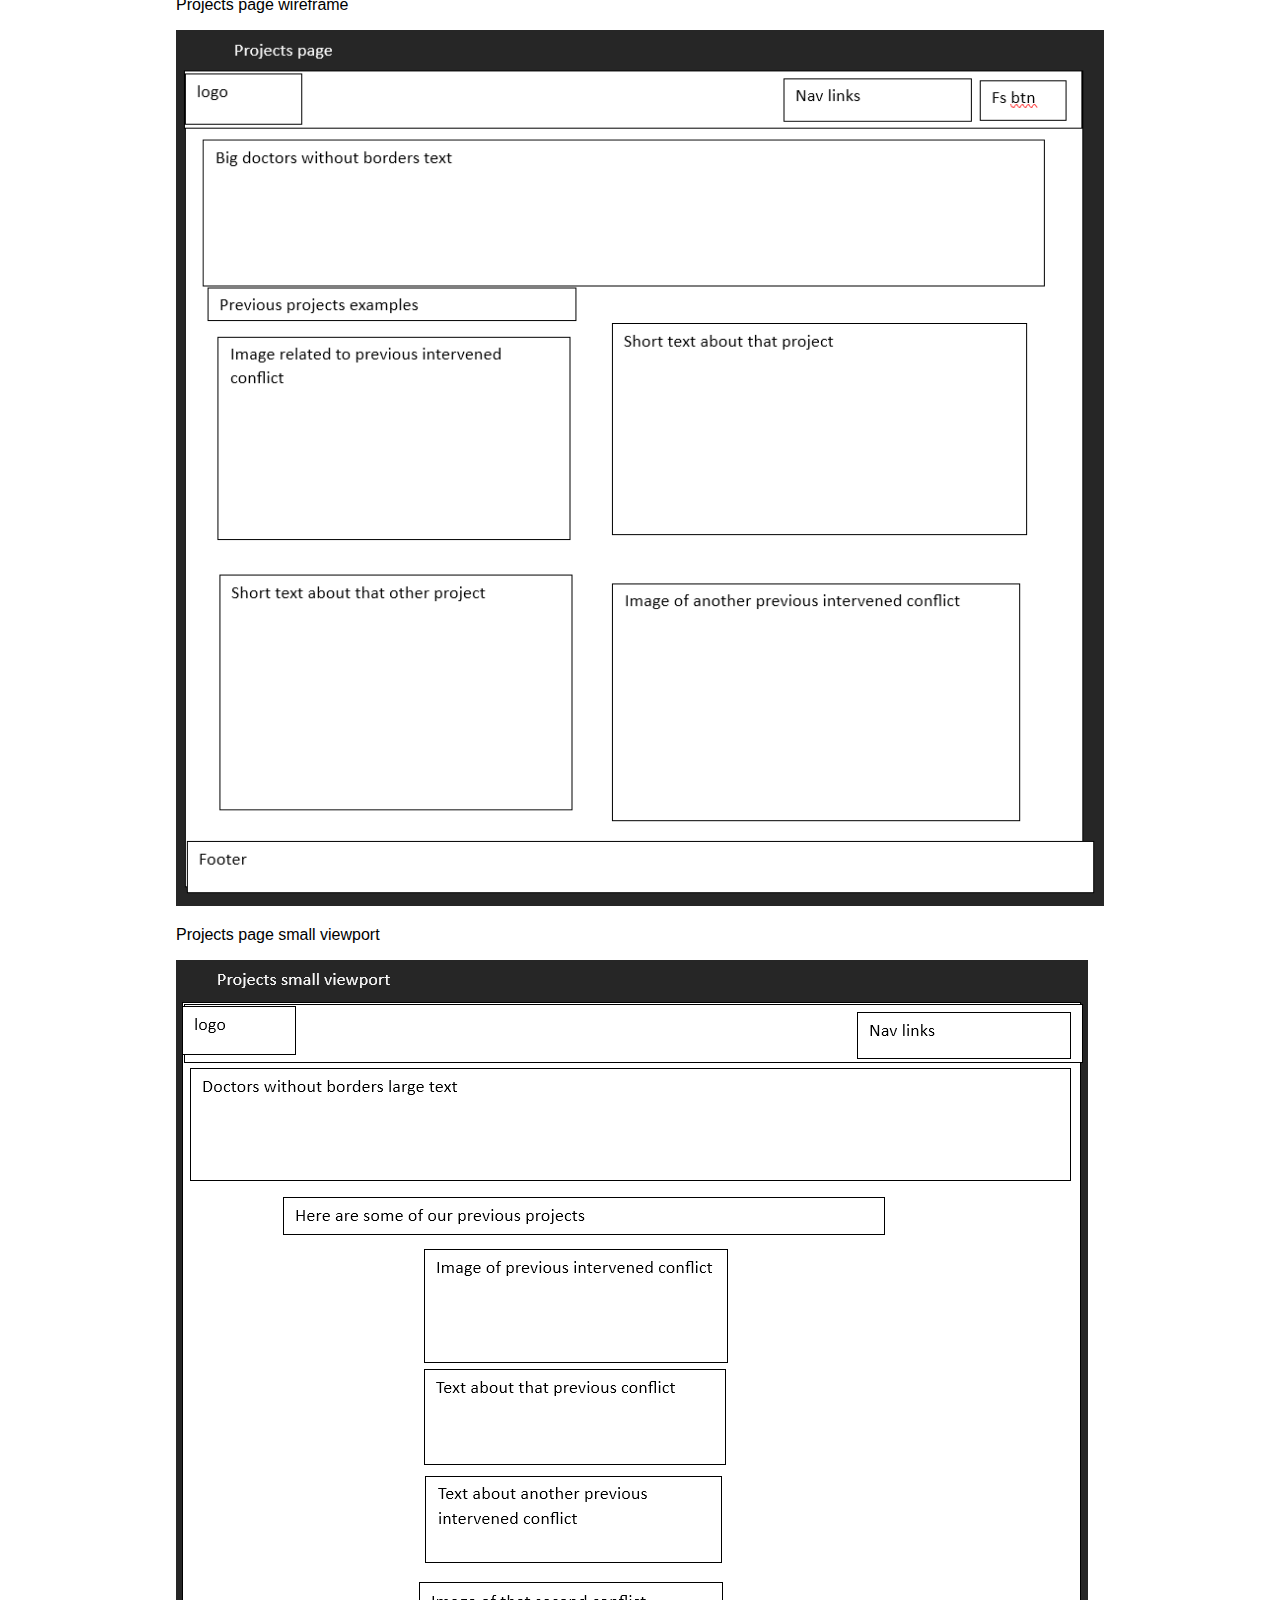
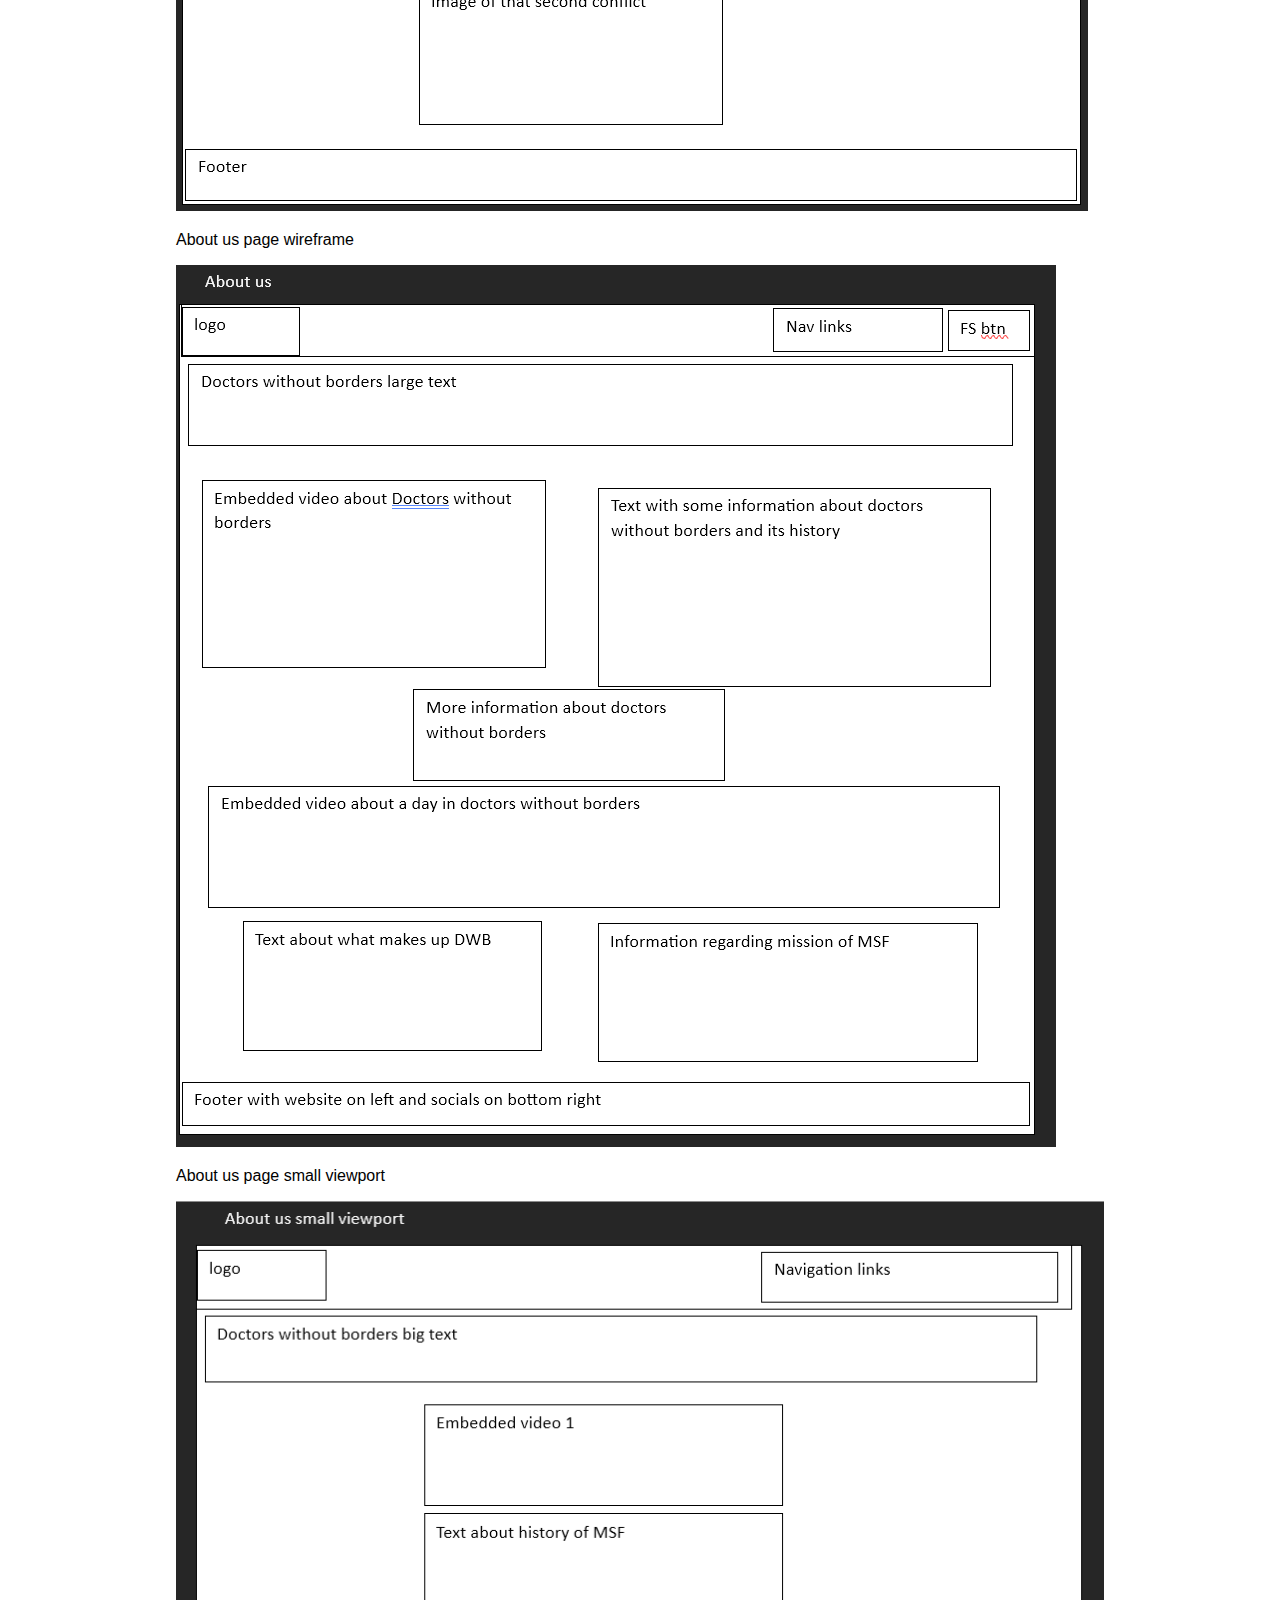
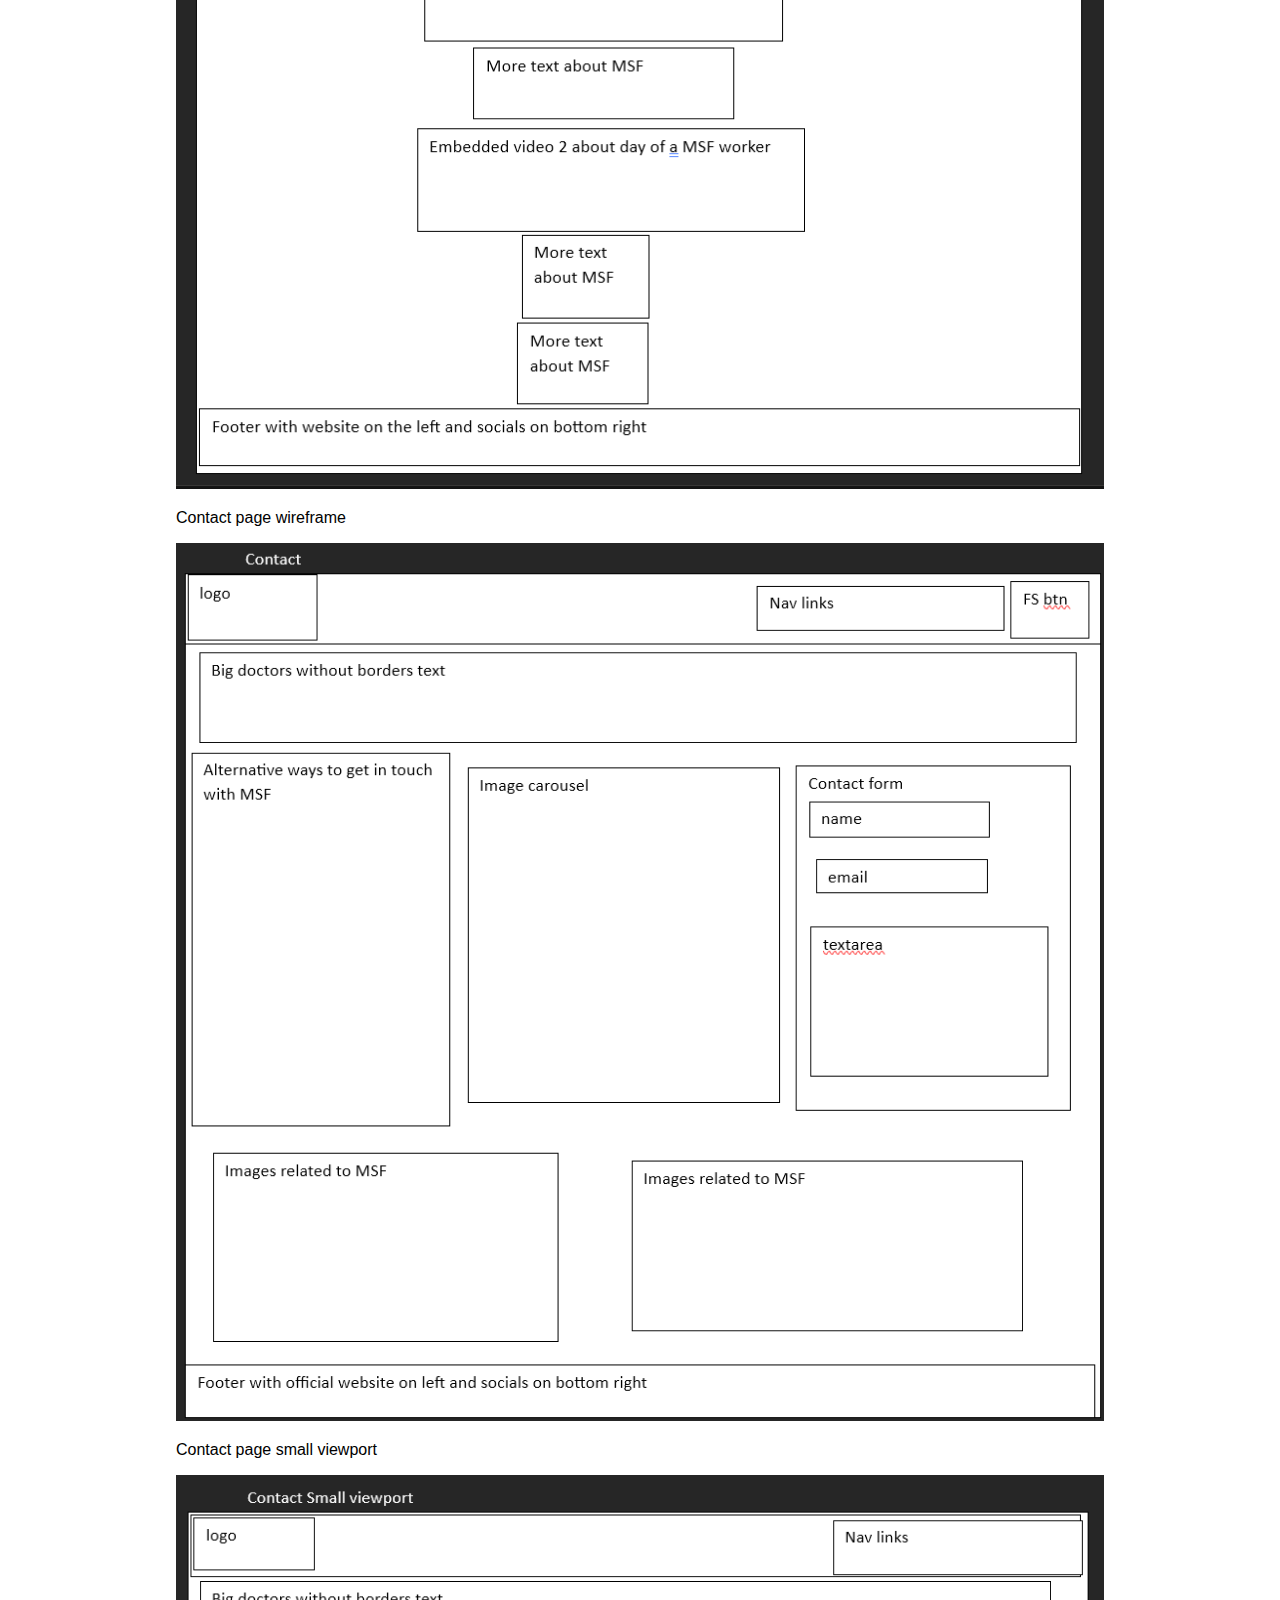
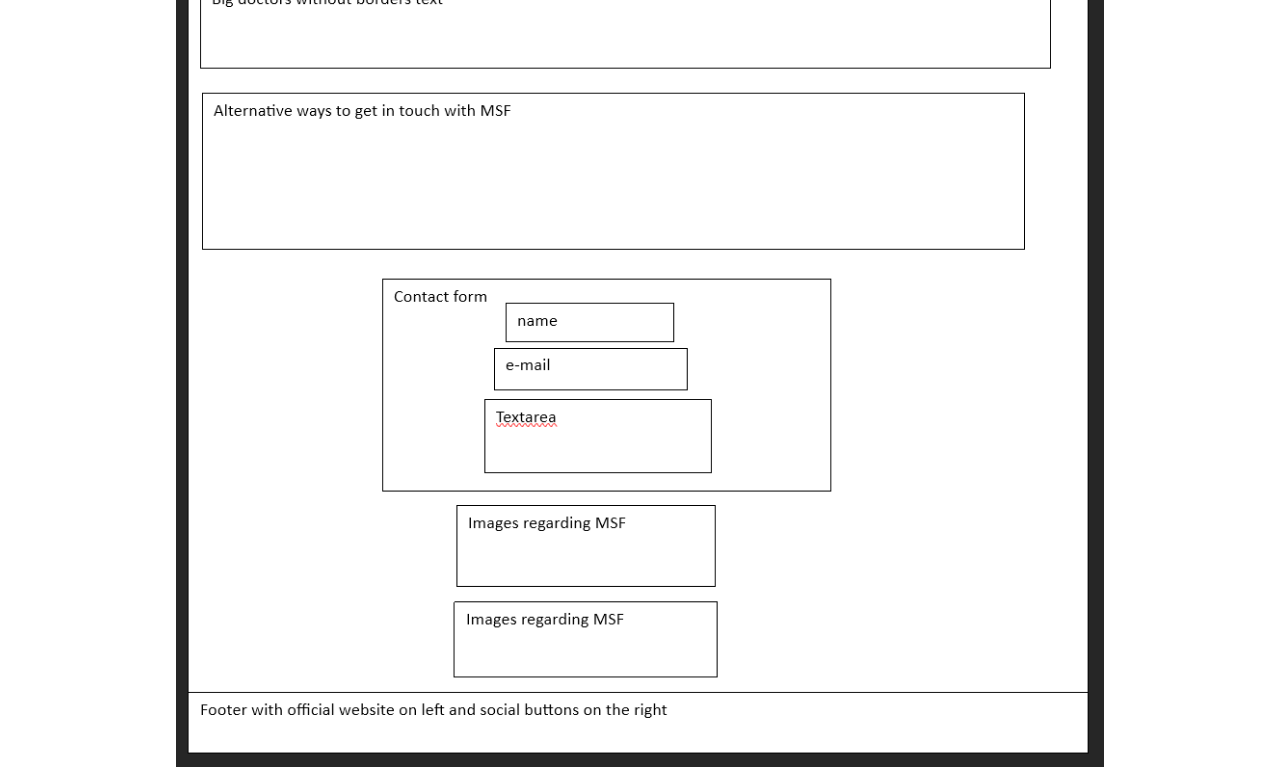
<file: Final project/Report.html>
<!DOCTYPE html>
<html>

<head>
  <meta charset="UTF-8" />
  <title>Report</title>
  <link rel="stylesheet" type="text/css" href="css/custom.css">
</head>

<body>
  <div id="reportcontainer">
    <p> Report:</p>
    <p>Name:Quinten Scholtes </p>
    <p><a href="index.html">Back to Website </a> </p>
    <div class="report">

      <strong>Introduction: </strong>
      The primary focus of the website that I created is on the previous projects and initiatives that
      Doctors without Borders has taken for outbreaks or problem-zones. The structure that I took for the website
      is to give a brief overview of what DWB has done so far, and what their purpose is as a organization itself.
      To facilitate this I focused on a structure that did not have very large blocks of text but rather
      had short and concise blocks of texts with lots of media included. I wanted to keep the structure
      somewhat variable as well between websites to keep the end-user engaged therefore I decided to not
      have the exact identical layout for every webpage. In my own personal experience the websites that I consider
      successful have a good mix between content and media with a decent bit spacing between it, this
      allows the user to not become distracted from the primary focus of the content while still keeping them engaged.

    </div>
    <div class="report">
      <strong>Inspiration:</strong>
      My first inspiration for the website that I have created is the DWB website itself, there is a lot of javascript
      that makes the website interactive, with effective use of white space and a basic yet effective choice of colors
      that keeps the website from going bland. The iconic red color of the organization inspired me to use a gradient
      for
      the background color uniformly on all the web pages and create the navbar in red too.
      <br>
      Another inspiration that I had for the website was The Odin Project, which is an open source free course where
      there are web sites
      given and the user has to style them in the form of a finished picture that is provided. I felt like they were
      able to
      open up my creative side and think outside of the box literally when it comes to the whole box method used for web
      pages.
      It is different to see proffesional websites and use them than to actually try to style the websites in a specific
      manner.
      <br>
      Lastly I was greatly inspired in the creation of my website going through the W3schools website and looking
      through all the different
      ways things can be created. There were countless times where I had to use external resources for help ,for example
      how to keep the
      navigation bar always on top even during scrolling, or the footer.
    </div>
    <div class="report">
      <strong>Accesibility: </strong>
      The website that I have created has multiple methods that were used to make it accessibile. Firstly I ensured that
      I used a simple
      navigation for the website itself. I created a navigation bar with white text on a red background that makes the
      links for the other
      pages easy to see. In addition to this I wanted to keep it simple so I made the font size of increase of whenever
      an item in the navbar
      is selected to help where people may possibly have eyesight issues.
      <br>
      Futhermore another way that I made the website accessible is by creating a fullscreen button on the top right of
      every page through
      javascript. This permits users with eyesight impairments to have a greater overview of the website as a whole.
      This is particularily useful
      for some of the images on the website that grow in size responsively to the size of the viewport of the user.
      <br>
      The third method I utilized to make the website more accessibile is to ensure that all the images have alt tags on
      this. This allows users
      with lack of eyesight to get an audible description of what is occuring in the images, and these can in turn also
      help the user understand
      the content of the page they are currently on.
    </div>
    <div class="report">
      <strong>Usability: </strong>
      The primary focus in terms of usability of the website was that I wanted there to a good overiew visibile of the
      website at all times.
      The navigation bar has to always be visible for when a user has scrolled through a web page, and the user always
      has the social media links
      visible at the bottom of the page for the organization that I chose. These aid in useability as they permit
      quicker navigation of the site without having
      to go look how to get to the next page.
      <br>
      Since the focus of our final project was to be responsive, I made efforts in regards to usability by trying to
      make content and the layout of the website
      responsive in reaction to the viewport size itself. This gave me the largest issue at hand because once you start
      having lots of different classes and ID's
      with multiple nested containers it can get difficult quickly to do this effectively. Doing this allows the website
      to be viewable on more than just
      a desktop with a large monitor size.
      <br>
      Additionally another method I used to aid in useability of the website was to keep a uniform color scheme among
      all the web pages in addition
      to a uniform navbar and footer. I did this in anattempt to keep the website uniform while still keeping the
      content and layout variable. This
      helps in usability so that they user doesnt have to relearn on every web page how to navigate through all the
      pages.
    </div>
    <div class="report">
      <strong> Learning:</strong>

      The largest thing I had to learn was how to get the sizing of boxes, images and content responsive. This becomes
      difficult quickly
      when you have many nested classes with items in it, with many of them having their own properties. In part I was
      able for some portions
      I used bootstrap for example with the big image banner on the main page, while with other parts I had to decrease
      the text size, or the size of
      a box of content when a viewport size threshold was reached. Trying to make the web page responsive in terms of
      content,
      layout, useability is and was by far the most challenging obstacle for me, and I was only able to achieve it
      partially.
      <br>
      Another focal point for learning for me was the layout of the website itself. While certain CSS properties like
      padding or margin are all easy
      to understand, placing content on the page itself exactly where and HOW you want it to is a different story,
      especially when there are other
      boxes you need to think relative to them and how the layout will change the perception of the website. I achieved
      this through using resources
      such as W3 schools and stackoverflow to get an idea of how other web pages are structured and nested to achieve
      their intended layout.
      <br>
      Finally another thing I had to learn in the process of creating my website was some of the javascript event
      listeners and how one should approach
      using them to create a responsive website. The lectures and videos in the course materials were quite well in
      going over all this, but as a first time
      javascript user and attempt at web development things can become overwhelming quickly. I achieved this through
      looking online how other people
      achieved certain responsive events with javascript in combination with resources like W3schools.
    </div>
    <div class="report">
      <strong> Evaluation 1:</strong>

      Personally I think that the most succesful parts of the website I created are the navigation bar and footer. I
      believe these are succesful
      because the colors I used for them in addition to the styling give off a similar real life look of a website that
      the organization itself would also use.
      They are simple to use, easy to understand and see therefore they are effective. The addition of the scroll
      progress bar created with javascript
      complements the colors of the organizations logo too.
      Furthermore I think that the general idea of the layout of the website is good, there is no overabundance of text
      or an overflow of media that make the website
      too boring nor too wild in terms of visually.
    </div>
    <div class="report">
      <strong> Evaluation 2:</strong>

      As previously mentioned, one of the main areas that I can improve on is the layout of the website when there is a
      small viewport. I tried my best
      to get elements and content to align vertically when this occurs but I may have oversophisticated the whole
      process through too many different css
      properties in children of parent containers, and how these all interact with each other. If i do things
      differently another time I want to start off by
      creating multiple different mock-ups then try to visualize how I would set up the content in them, and in turn how
      I would resize them or reorder them for smaller
      viewports. Doing this whole website on my own in comparison to the mid-term really indicated the importance of a
      strong planning phase, and turning
      that planning phase into test pages before one complciates itself too much by starting with CSS and lableling
      content with ID's and Classes.
      It was a real eye-opener to me how in depth the functioning of a website can go with containerisation, what
      affects the containers have with each other,
      what the properties of the nested children will do and how difficult it can be to create effective websites with
      lots of different boxes of content. Inherently this also made me realize and understand that it can be a good idea
      in addition to the wireframes to also pre-plan names of containers/classes. I attempted to use the Boostrap
      framework
      for the project but after completing the website I realized that this was a mistake, there were CSS rules within
      Boostrap that
      conflicted with some of the CSS that I wanted to apply so i had to set !important to some rules.This may also have
      been
      due to my lack of experience with the inheriting of CSS styling from parent containers.
    </div>
    <div class="report">
      <strong>Resources:</strong>
      <br>
      The tools that I used to create my website are VSC(code editor),Bootstrap,Slack for issues that I had, and
      Microsoft Word to create the wireframes.
      <br>
      <br>

      Alligator.io. “How to Use CSS Grid Properties to Justify and Align Content and Items.” DigitalOcean, DigitalOcean,
      16 Mar. 2021, www.digitalocean.com/community/tutorials/css-align-justify.
      <br>
      “CSS - How Can I Ensure the Footer Is Always at the Bottom of the Page?” 30 Seconds of Code, Angelos Chalaris, 30
      Oct. 2022,
      www.30secondsofcode.org/css/s/footer-at-the-bottom/#:~:text=You%20can%20use%20flexbox%20to,and%20flex%2Ddirection%3A%20column%20.
      <br>
      “CSS Flexible Box Layout Module Level 1.” W3C, 19 Nov. 2018, www.w3.org/TR/css-flexbox-1/#flex-common.
      <br>
      CSS Layout - Horizontal & Vertical Align, www.w3schools.com/css/css_align.asp. Accessed 12 Feb. 2024.
      <br>
      “CSS Links.” CSS Styling Links, www.w3schools.com/css/css_link.asp. Accessed 5 Feb. 2024.
      “Gradient Generator.” CSSmatic,
      www.cssmatic.com/gradient-generator#’\-moz\-linear\-gradient\%28left\%2C\%20rgba\%28248\%2C80\%2C50\%2C1\%29\%200\%25\%2C\%20rgba\%28241\%2C111\%2C92\%2C1\%29\%2050\%25\%2C\%20rgba\%28246\%2C41\%2C12\%2C1\%29\%2051\%25\%2C\%20rgba\%28240\%2C47\%2C23\%2C1\%29\%2071\%25\%2C\%20rgba\%28231\%2C56\%2C39\%2C1\%29\%20100\%25\%29\%3B’.
      Accessed 10 Feb. 2024.
      <br>
      “How to Resize an Image Using CSS.” BrowserStack, 19 Apr. 2023,
      www.browserstack.com/guide/how-to-resize-image-using-css.
      <br>
      M, Esther. “Create a Navbar with CSS Flexbox.” DEV Community, DEV Community, 8 Nov. 2020,
      dev.to/jungjungie/create-a-navbar-with-css-flexbox-2leh.
      Mark Otto, Jacob Thornton. “Carousel.” · Bootstrap v5.3, getbootstrap.com/docs/5.3/components/carousel/. Accessed
      13 Feb. 2024.
      <br>
      MozDevNet. “Scroll Progress Animations in CSS: MDN Blog.” MDN Web Docs,
      developer.mozilla.org/en-US/blog/scroll-progress-animations-in-css/. Accessed 15 Feb. 2024.
      <br>
      Nickf, et al. “How Do You Add CSS with Javascript?” Stack Overflow, 1 Mar. 1955,
      stackoverflow.com/questions/707565/how-do-you-add-css-with-javascript.
      R/Webdev on Reddit: Flexbox CSS Cheat Sheet, www.reddit.com/r/webdev/comments/nvzhi0/flexbox_css_cheat_sheet/.
      Accessed 2 Feb. 2024.
      <br>
      W3.Css Progress Bars, www.w3schools.com/w3css/w3css_progressbar.asp. Accessed 9 Feb. 2024.
    </div>
    <div class="report">
      <strong>Appendices: </strong>
      <p> Index page wireframe</p>
      <img src="reportwireframes/indexwireframe.png">
      <p>Get involved page wireframe</p>
      <img src="reportwireframes/getinvolvedwireframe.png">
      <p>Get involved page small viewport</p>
      <img src="reportwireframes/getinvolvedsmallviewport.png">
      <p>Projects page wireframe</p>
      <img src="reportwireframes/projectswireframe.png">
      <p>Projects page small viewport</p>
      <img src="reportwireframes/projectspagesmallviewport.png">
      <p>About us page wireframe</p>
      <img src="reportwireframes/aboutuswireframe.png">
      <p>About us page small viewport</p>
      <img src="reportwireframes/aboutussmallviewport.png">
      <p>Contact page wireframe</p>
      <img src="reportwireframes/contactwireframe.png">
      <p>Contact page small viewport</p>
      <img src="reportwireframes/contactsmallviewport.png">
    </div>
  </div>
</body>

</html>
</file>
<file: Final project/css/custom.css>
* {
    box-sizing: border-box
}

body {
    font-family: "Lato",sans-serif,Helvetica
}
hr.divider{
    width: 150px;
    margin: auto;
    height: 5px;
    background-color: #000000;
    border: none;
    margin-bottom: 35px;
    opacity: 90%;
    margin-top: 15px;

}
img {
    max-width: 100%;
    height: auto;
}
p{
    font-family: "Lato",sans-serif,Helvetica
}
/* Doctors without Borders text and banner related styling */
.DWB {
    display: flex;
    color: red;
    width: auto;
    justify-content: center;
    margin-bottom: 20px;
    align-content: center;
    font-size: 8vw;
    -webkit-text-stroke: 1px;
    -webkit-text-stroke-color: rgba(255, 255, 255, 0.699);
    padding-top: 45px;
    text-shadow: 3px 3px 4px red;
    font-family: "Lato",sans-serif;

}

.bannerContainer {
    display: flex;
}

.bannerText {
    position: absolute;
    font-size: 2vw;
    color: white;
    display: flex;
    align-self: flex-end;
    -webkit-text-stroke: 1px;
    -webkit-text-stroke-color: rgba(255, 255, 255, 0.699);
    background-color: rgba(0, 0, 0, 0.447);

}
h2.mission{
    justify-content: center;
    text-shadow: 1px 1px 2px red;
}
/* Gradient styling for background of the whole page */
#grad {
    /* Dynamic height so the gradient is always covering the whole page */
    height: auto;
    /* Dynamic width so the gradient ia always covering the whole width */
    width: auto;
    /* Set the background gradient to always spawn the whole height */
    min-height: 100vh;
    /* Set the background gradient to always span the width of the viewport */
    min-width: 100vh;
    margin-top: -25px;
    /* these background color values were obtained from the tool I used and referred to in my resources in the report */
    background: rgba(245, 245, 245, 1);
    background: -moz-linear-gradient(left, rgba(245, 245, 245, 1) 0%, rgba(245, 245, 245, 1) 29%, rgba(245, 245, 245, 1) 75%, rgba(231, 56, 39, 1) 100%);
    background: -webkit-gradient(left top, right top, color-stop(0%, rgba(245, 245, 245, 1)), color-stop(29%, rgba(245, 245, 245, 1)), color-stop(75%, rgba(245, 245, 245, 1)), color-stop(100%, rgba(231, 56, 39, 1)));
    background: -webkit-linear-gradient(left, rgba(245, 245, 245, 1) 0%, rgba(245, 245, 245, 1) 29%, rgba(245, 245, 245, 1) 75%, rgba(231, 56, 39, 1) 100%);
    background: -o-linear-gradient(left, rgba(245, 245, 245, 1) 0%, rgba(245, 245, 245, 1) 29%, rgba(245, 245, 245, 1) 75%, rgba(231, 56, 39, 1) 100%);
    background: -ms-linear-gradient(left, rgba(245, 245, 245, 1) 0%, rgba(245, 245, 245, 1) 29%, rgba(245, 245, 245, 1) 75%, rgba(231, 56, 39, 1) 100%);
    background: linear-gradient(to right, rgba(245, 245, 245, 1) 0%, rgba(245, 245, 245, 1) 29%, rgba(245, 245, 245, 1) 75%, rgba(231, 56, 39, 1) 100%);
    filter: progid:DXImageTransform.Microsoft.gradient(startColorstr='#f5f5f5', endColorstr='#e73827', GradientType=1);
}

/* Navigation bar related styling */
nav {
    position: fixed;
    top: 0;
    left: 0;
    width: 100%;
    z-index: 999;
    background-color: red;
}

.navContainer {
    width: auto;
    display: flex;
    background: red;
    justify-content: space-between;
    align-items: center;
    height: 35px;
}

ul {
    list-style: none;
}

.logo {
    height: 20px;
    display: flex;
}

.navlinks {
    display: flex;
    width: 400px;
    flex-direction: row;
    /* Set the nav hyperlink buttons always to the right */
    justify-content: flex-end;
    padding-right: 5px;
}

.navList {
    height: 35px;
    margin-top: 15px;
    background-color: red;
    border-radius: 5px;
    width: auto;
    padding-left: 5px;
}

.navlinks ul {
    display: flex;
    width: 450px;
    /* space the navigation buttons between the container */
    justify-content: space-between;

}

.navlinks ul li {
    display: flex;
    font-size: 14px;
    align-items: flex-end;
}

/* Adjust the visual of the hyperlinks in the nav bar to get rid of the underline and blue color */
.navlinks ul li a {
    color: white;
    text-decoration: none;

}

/* Font size change on hover to give some responsive feeling to the website */
.navlinks ul li a:hover {
    font-size: 16px;
    border-radius: 5px;
    height: 35px;
}

/* Settings for small viewport  */
@media screen and (max-width: 768px) {
    .navlinks ul li {
        font-size: 12px;
        /* Decrease font size */
        margin-right: 1px;
        justify-content: flex-start;
        /* Decrease margin between items */
        flex-shrink: 2;

    }

    p#projectintro{
        text-decoration: none !important;
        font-size: 24px !important;
        width: 300px;
        padding-bottom: 50px;
        
    }
    .aboutinfo{
        width: 370px !important;
    }
    .navlinks ul {
        justify-content: space-evenly;
    }


    .aboutvideo {
        width: 150px;
        height: 300px;
    }

    #carouselExample {
        display: none
    }

    #form {
        width: 200px;
        margin-left: 100px;

    }

    .DWB {
        justify-content: flex-start;
        align-content: center;
        margin-left: 25px;
        margin-top: 10px;

    }

    .projectsContainer,
    .aboutContainer {
        flex-direction: column;
        align-content: flex-start;
        align-items: baseline;
        align-self: baseline;
    }

    #aboutusmoreContainer {
        /* Set container back to normal flow to adjust for smaller width */
        flex-direction: column;
        /* Center the items in the viewport */
        align-items: center;
        /* Align the items at the start of the container to keep them visible */
        align-content: center;
        gap: 10px;
        margin-right: 300px !important;
    }

    #MSFend {
        width: 40% !important;
    }

    .contentContainer,
    .aboutContainer,
    .aboutusmoreContainer {
        /* Set container back to normal flow to adjust for smaller width */
        flex-direction: column;
        /* Center the items in the viewport */
        align-items: baseline;
        /* Align the items at the start of the container to keep them visible */
        align-content: flex-start;
        gap: 10px;
        align-self: baseline;
        margin-left: 100px;
    }

    /* reduce size of the embedded youtube videos */
    .ratio-16x9 {
        width: 500px;
    }

    .aboutinfo {
        width: 50%;
    }

    #form {
        /* center form on low viewport */
        margin-left: 200px;
    }

    .content {
        /* Make all the statistics visible on low viewport by moving them to the left */
        justify-content: flex-start !important;
    }

    .involvedContainer {
        flex-direction: column;
        margin: 80px !important;
        gap: 20px;
    }

    .involveditem:nth-child(3n) {
        width: 50% !important;
    }

    #morecontactSub {
        width: 50%;
        margin-left: 80px;
    }

    #fullscreen {
        display: none !important;
        background-color: black;
    }

    #stats {
        width: 550px;
    }
    .homepageheader,
    h2.mission,
    hr.divider{
        justify-content: left;
        margin-left: 130px;
        font-size: 20px;
    }
    hr.divider{
        margin-top: 60px;
        
    }
}

.ratio-16x9 {
    margin: 20px;
}

/* Footer related styling options */
.footerContainer {
    width: auto;
    display: flex;
    background: grey;
    justify-content: space-between;
    align-items: center;
    height: auto;
    flex-grow: 1;
}

footer {
    /* Sets footer to always be present on the bottom */
    position: fixed;
    bottom: 0;
    /* Sets footer to always be the full width of the viewport */
    width: 100%;
    background-color: grey;
    display: flex;
    justify-content: space-between;
    align-items: center;
    padding: 10px;
    height: 25px;
}

.footerContainer a {
    /* Footer text color */
    color: white;
}

.footerContainer .socials {
    display: flex;
    padding-right: 5px;
    padding-top: 0px;
    width: 65px;
    justify-content: space-between;
}

.footerContainer .socials a {
    display: flex;
}

.footerContainer p {
    padding-top: 5px;
    font-size: 12px;
    height: 9px;
}

/* Home page styling */
.mission {
    font-size: 48px;
    margin-top: 0px;
    margin-left: 20px;
    display: flex;
    font-weight: 600;

}

.missionContainer {
    display: flex;
    justify-content: space-evenly;
    flex-wrap: wrap;
    align-items: center;
    gap: 20px;
    width: 65%;
    padding: auto;
}

.missionStatement {
    display: flex;
    width: 200px;
    margin-left: 20px;
    border: 2px;
    border-color: grey;
    border-style: groove;
    font-style: italic;
    color: rgb(0, 0, 0);
    padding: 4px;
    height: 300px;
    background-color: rgb(235, 227, 227);
    border-radius: 10px;
    box-shadow: 10px 10px 5px 5px rgba(255, 255, 255, 0.779);
}

.environment {
    display: flex;
    height: 200px;
    width: 200px;
    margin-left: 30px;
    box-shadow: 10px 10px 5px 5px rgba(255, 255, 255, 0.779);
}

p.statistics {
    display: flex;
    width: 180px;
    border: 2px;
    border-color: grey;
    border-style: groove;
    color: black;
    align-items: center;
    flex-direction: column;
    justify-content: space-around;
    padding-left: 5px;
    background-color: rgb(235, 227, 227);
    box-shadow: 10px 10px 5px 5px rgba(255, 255, 255, 0.779);
}

p.statistics strong {
    display: flex;
    font-size: 18px;
}

.statistics {
    border-radius: 10px;
}

body {
    height: 100vh;
}

.content {
    display: flex;
    flex-wrap: wrap;
    justify-content: center;
    width: 100%;
    background-color: rgba(231, 55, 39, 0.936);
    padding-top: 50px;
    box-shadow: 0px -15px 10px rgba(231, 56, 39, 1);
}

.contentContainer {
    display: flex;
    /*  Project page related styling */
}

p#projectintro {
    font-size: 30px;
    margin-left: 50px;
    height: 50px;
    text-decoration: underline;
    margin-bottom: 40px;
    text-align: center;
}

.projectsContainer {
    display: flex;
    flex-direction: column;
    align-items: center;
    gap: 10px;
}

.aboutvideo {
    display: flex;
    margin-right: 5px;
    margin-left: 10px;
    width: auto;
}

.aboutContainer {
    display: flex;
    justify-content: space-between;
    text-align: center;
    flex-wrap: wrap;
}

.aboutinfo {
    width: 50%;
    display: flex;
    flex-direction: column;
    align-items: flex-start;
    padding: 15px;
    background-color: rgba(245, 149, 149, 0.541);
    margin: 20px;
    border-radius: 10px;
}

p#westafrica {
    width: 400px;
    min-width: 200px;
    margin-left: 20px;
    padding-top: 20px;
    display: flex;
    background-color: rgba(245, 149, 149, 0.541);
    text-align: center;
    justify-content: center;
    align-items: center;
    border-radius: 10px;
    height: 220px;
    margin-top: 100px;
    padding: 15px;
}

p#haiti {
    margin-left: 25px;
    padding: 0 15px;
    max-width: 100%;
    width: 400px;
}

#ebola {
    display: flex;
    padding: 25px;
    max-width: 60%;
    max-height: 60%;
}

/* Involved web page styling */
.involvedContainer {
    display: flex;
    flex-wrap: wrap;
    justify-content: space-between;
    margin: 10px;

}

.involveditem {
    width: 48%;
    height: 100px;
    margin-bottom: 2%;
    padding-left: 5px;
    background-color: rgba(245, 149, 149, 0.541);
    display: flex;
    padding: 10px;
    /* Round the edges to make the page not so blocky */
    border-radius: 10px;
}

.involveditem:nth-child(3n) {
    width: 100%;
    justify-content: center;
    align-items: center;
    display: flex;
    height: 300px;
}

/* Javascript scroll progress bar styling */
#progressbar {
    border-bottom: 5px solid rgb(0, 0, 0);
    width: 0px;
    position: fixed;
    top: 35px;
    left: 0;
}

/* Contact page related styling */
#form {
    justify-items: start;
    justify-content: space-evenly;
    display: grid;
}

.contactHeaders {
    font-size: 25px;
    font-weight: bold;
    margin-left: 10px;
}

#fullscreen {
    padding-right: 10px;
    background-color: red;
    display: flex;
    padding-left: 10px;
    align-items: center;
    gap: 10px;

}

#aboutusmoreContainer {
    display: flex;
    width: auto;
    margin-left: 50px;
    padding-bottom: 50px;
    flex-wrap: wrap;
    align-items: flex-start;
    gap: 20px;

}

#MSFstart {
    width: 300px;
    background-color: rgba(245, 149, 149, 0.541);
    padding: 20px;
    border-radius: 10px;
}

#MSFend {
    width: 500px;
    padding-top: 20px;
    background-color: rgba(245, 149, 149, 0.541);
    padding: 20px;
    border-radius: 10px;

}

#morecontact {
    display: grid;
    margin-left: 5%;
    padding: 2%;
    background-color: rgba(245, 149, 149, 0.541);

}

#morecontenttwo {
    display: grid;
    margin-left: 5%;
    padding: 2%;
    background-color: rgba(245, 149, 149, 0.541);
}

#morecontentthree {
    display: grid;
    margin-left: 5%;
    padding: 2%;
    background-color: rgba(245, 149, 149, 0.541);
}

#morecontact,
#morecontenttwo,
#morecontentthree {
    border-radius: 10px;
}

#stats {
    text-decoration: underline;
    padding: 20px;

}

.contactimg {
    /* Circular cutout to the image to remove the square effect */
    border-radius: 50%;
    max-width: 40%;
    max-height: 40%;
    margin-left: 100px;
    margin-top: 50px;
}

#imglinks {
    display: flex;
    justify-content: space-between;
    padding: 5%;
    font-style: italic;
}

/* Report styling */
div .report {
    margin: auto;
    width: 75%;
    border: 30px;
    padding: 10px;


}
</file>
